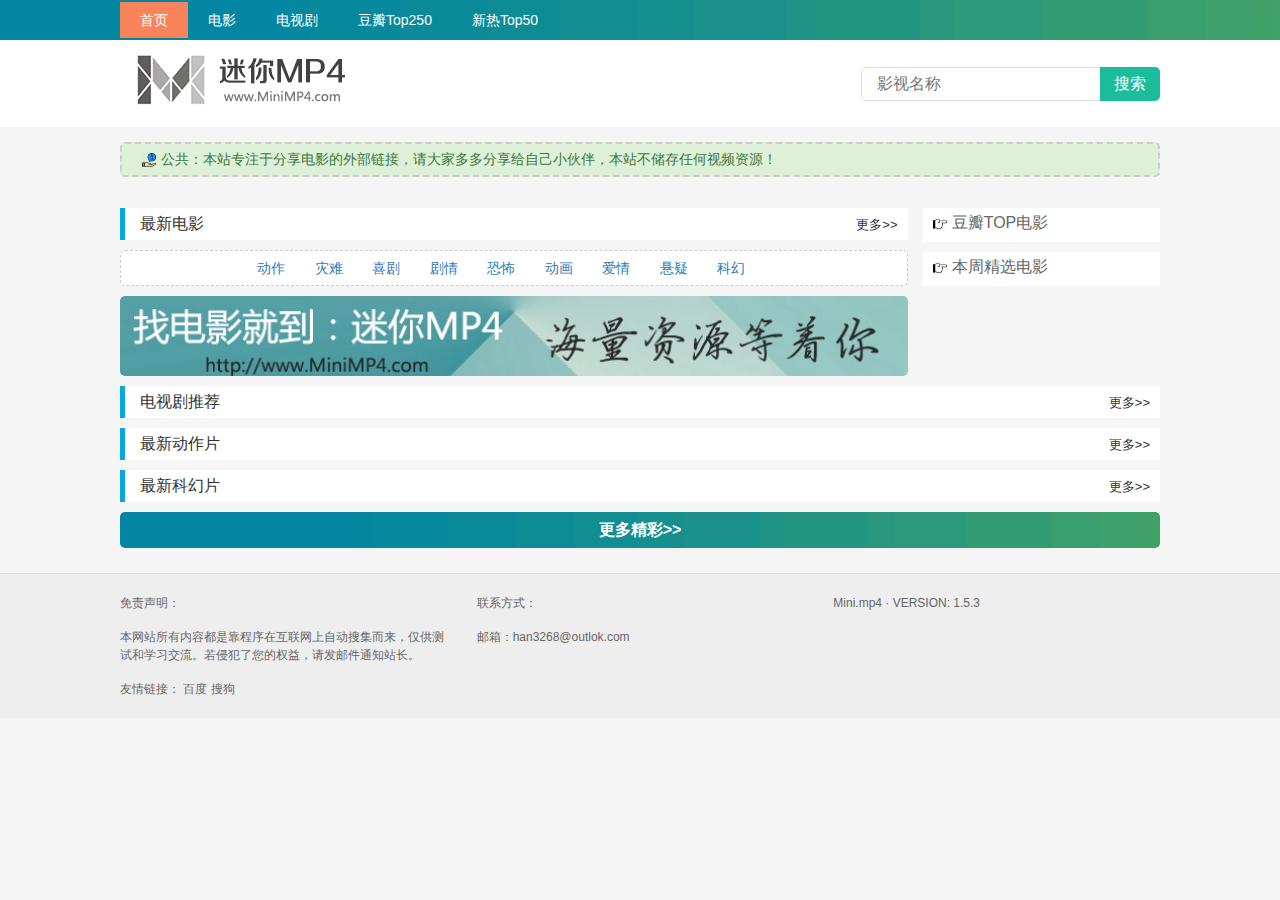
<file: index.html>
<!DOCTYPE html>
<html lang="en">
<head>
  <meta charset="UTF-8">
  <meta name="viewport" content="width=device-width, initial-scale=1.0">
  <meta http-equiv="X-UA-Compatible" content="ie=edge">
  <title>MiniMP4,迷你MP4-在线视频网站-海量高清视频在线观看</title>
  <link rel="icon" href="./favicon.ico">
  <link rel="stylesheet" href="./css/bootstrap.css">
  <script src="./js/jquery-3.2.1.js"></script>
  <script src="./js/bootstrap.js"></script>
  <link rel="stylesheet" href="./css/basics.css">
  <link rel="stylesheet" href="./css/index.css">
</head>
<body>
  <header id="header">

  </header>
  <section class="section">

    <div class="alert-success"><img  class="icoimg"  src="./img/index/7561876.png" alt="信息">公共：本站专注于分享电影的外部链接，请大家多多分享给自己小伙伴，本站不储存任何视频资源！</div>
    <div class="row mynav-tab">
      <!-- <div class="col-8 pr-0">
        <a href="#"><img src="./img/index/g0v6bcrgqxmn.jpg" title="测试" alt="推荐电影"></a>
      </div>
      <div class="col-4 p-0 ">
        <div class="col-12 "><a href="#"><img src="./img/index/g0v6bcrgqxmn.jpg" title="测试" alt="推荐电影"></a></div>
        <div class="mynav-tabs row">
          <div class="col-6"><a href="#"><img src="./img/index/bm7dmab67kpg.jpg" title="测试" alt="推荐电影"></a></div>
          <div class="col-6"><a href="#"><img src="./img/index/iawu4i7dvyw9.jpg" title="测试" alt="推荐电影"></a></div>
          <div class="col-6"><a href="#"><img src="./img/index/jio7bwks9wkl.jpg" title="测试" alt="推荐电影"></a></div>
          <div class="col-6"><a href="#"><img src="./img/index/p5s7gmgs88cm.jpg" title="测试" alt="推荐电影"></a></div>
        </div>
      </div> -->
    </div>

    <div class="indexF1 row mt-3">
      <div class="col-9 pr-0">
        <nav class="navbar bg-white index-title mt-0">
          <div>最新电影</div>
          <div><a href="#">更多>></a></div>
        </nav>
        <div class="movie-box d-flex">

          <!-- <div class="movie-item ">
            <div class="movie-item-box"  title="最后一个男孩" >
              <div class="movie-img">
                <a href="#"><div class="movie-show"><img src="./img/movie/0a_player.png"></div></a>
                <img src="./img/movie/4ciolpste3m4.jpg" alt="">
              </div>
              <div class="meta">
                <a href="#">最后一个男孩<span>--8.8分</span></a>
                <div>类型：剧情</div>
              </div>
            </div>
          </div> -->
          

        </div>

        <div class="index-type-btn" style="clear:both;">
          <a href="#">动作</a>
          <a href="#">灾难</a>
          <a href="#">喜剧</a>
          <a href="#">剧情</a>
          <a href="#">恐怖</a>
          <a href="#">动画</a>
          <a href="#">爱情</a>
          <a href="#">悬疑</a>
          <a href="#">科幻</a>
        </div>
        <a class="notice" href="#"></a>
      </div>

      <div class="col-3">
        <div class="right-box">
          <div class="subtitle"><img  class="icoimg"  src="./img/index/1828.png" alt="信息">豆瓣TOP电影</div>
          <div class="list" data-rightBox="doubanTop" >
            <!-- <a href="#"><span>1</span>无名之辈</a> -->
            
          </div>
        </div>

        <div class="right-box">
          <div class="subtitle"><img  class="icoimg"  src="./img/index/1828.png" alt="信息">本周精选电影</div>
          <div class="list" data-rightBox="choiceness" >
            <!-- <a href="#"><span>1</span>无名之辈</a> -->
          </div>
        </div>
      </div>
    </div>
    <div class="indexF2">
      <nav class="navbar bg-white index-title">
        <div>电视剧推荐</div>
        <div><a href="#">更多>></a></div>
      </nav>
      <div class="movie-box d-flex">

        <!-- <div class="movie-item ">
          <div class="movie-item-box">
            <div class="movie-img">
              <a href="#"><div class="movie-show"><img src="./img/movie/0a_player.png"></div></a>
              <img src="./img/movie/n0t6pmjp9js3.jpg" alt="">
            </div>
            <div class="meta">
              <a href="#">最后一个男孩<span>--8.8分</span></a>
              <div>类型：剧情</div>
            </div>
          </div>
        </div> -->
        

      </div>
    </div>

    <div class="indexF3">
      <nav class="navbar bg-white index-title">
        <div>最新动作片</div>
        <div><a href="#">更多>></a></div>
      </nav>
      <div class="movie-box d-flex">

        <!-- <div class="movie-item ">
          <div class="movie-item-box">
            <div class="movie-img">
              <a href="#"><div class="movie-show"><img src="./img/movie/0a_player.png"></div></a>
              <img src="./img/movie/n0t6pmjp9js3.jpg" alt="">
            </div>
            <div class="meta">
              <a href="#">最后一个男孩<span>--8.8分</span></a>
              <div>类型：剧情</div>
            </div>
          </div>
        </div> -->


      </div>
    </div>
    <div class="indexF4">
      <nav class="navbar bg-white index-title">
        <div>最新科幻片</div>
        <div><a href="#">更多>></a></div>
      </nav>
      <div class="movie-box d-flex">

        <!-- <div class="movie-item ">
          <div class="movie-item-box">
            <div class="movie-img">
              <a href="#"><div class="movie-show"><img src="./img/movie/0a_player.png"></div></a>
              <img src="./img/movie/n0t6pmjp9js3.jpg" alt="">
            </div>
            <div class="meta">
              <a href="#">最后一个男孩<span>--8.8分</span></a>
              <div>类型：剧情</div>
            </div>
          </div>
        </div> -->

      </div>
    </div>
    <div>
      <a class="miniMore btn btn-success btn-block" href="movie.html">更多精彩>></a>
    </div>
  </section>

  <footer class="footer">

  </footer>

  <script src="./js/header.js"></script>
  <script src="./js/index.js"></script>
  <script src="./js/footer.js"></script>
</body>
</html>
</file>
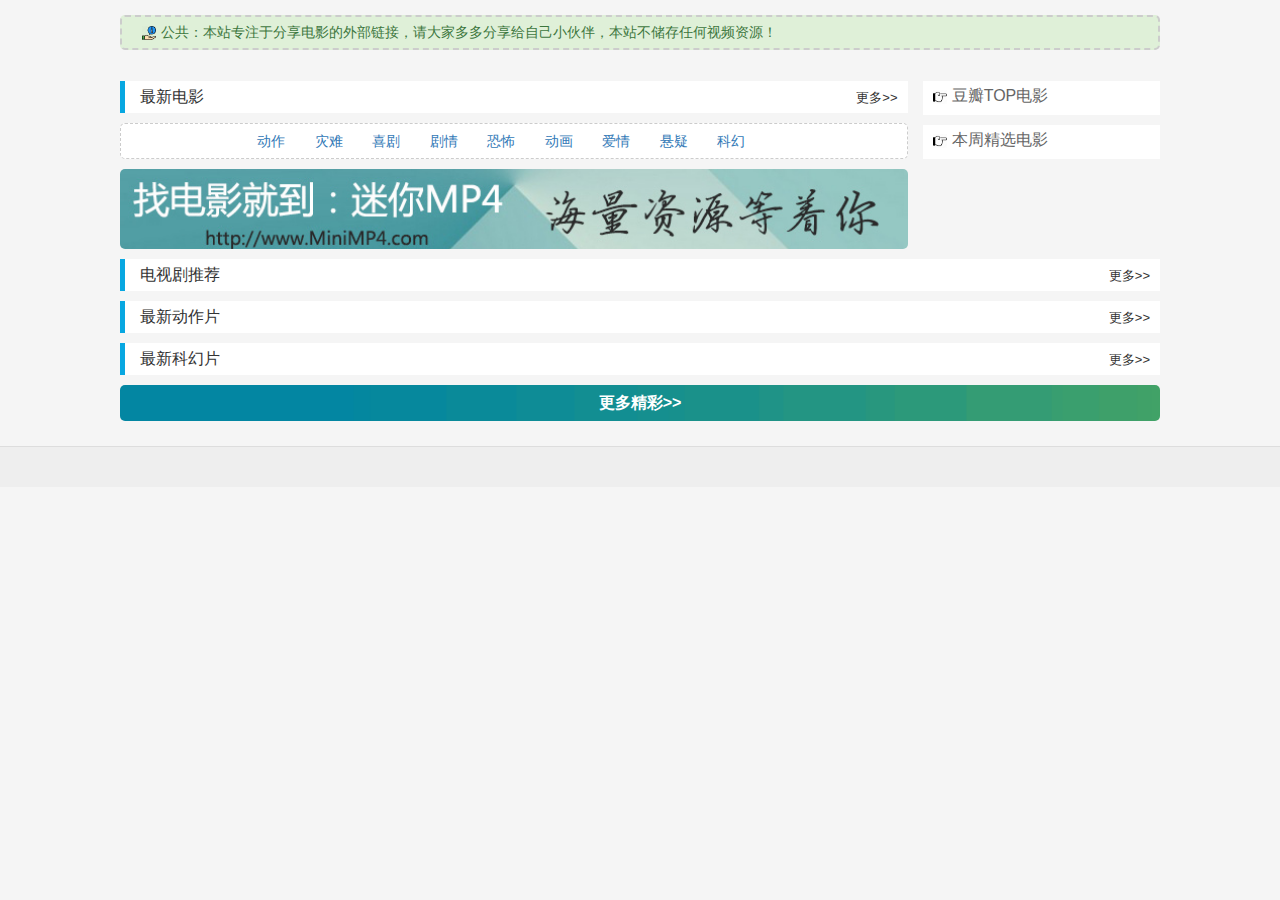
<file: details.html>
<!DOCTYPE html>
<html lang="en">
<head>
  <meta charset="UTF-8">
  <meta name="viewport" content="width=device-width, initial-scale=1.0">
  <meta http-equiv="X-UA-Compatible" content="ie=edge">
  <title>影片详情</title>
  <link rel="icon" href="./favicon.ico">
  <link rel="stylesheet" href="./css/bootstrap.css">
  <script src="./js/jquery-3.2.1.js"></script>
  <script src="./js/bootstrap.js"></script>
  <link rel="stylesheet" href="./css/basics.css">
  <link rel="stylesheet" href="./css/details.css">
  <script src="./dplayer/hls.min.js"></script>
  <script src="./dplayer/DPlayer.min.js"></script>
  <link href="./dplayer/DPlayer.min.css" rel="stylesheet">
</head>
<body>
  <header id="header">
    
  </header>
<section class="section">
  <div class="row mt-3">
    <div class="col-9 pr-0">
      <div class="mainBody">
        <div class="navigation">
          <ul class="breadcrumb bg-transparent">
            <li class="breadcrumb-item"><a href="index.html">首页</a></li>
          </ul>
        </div>
        <div class="videoInfo "><!-- 影片详情 -->

        </div>

        <div data-OnLine="play" >
          <div class="play">
            <!-- <video id="videoPlay" controls preload="auto" src="http://hd.yinyuetai.com/uploads/videos/common/80B30160F7875B25C72CC36EC68AF6DE.mp4"></video> -->
            <div class="d-none" id="videoPlay"></div>
          </div>
          <div class="episode-box">
            <h2 class="details-title">剧集<span></span></h2>
            <div>
              <a href="#">第一集</a>
            </div>
          </div>
        </div>

        <div class="abstract">
          <h2 class="details-title">电影介绍</h2>
          <p>
          </p>
        </div>
        <div class="guessing">
          <h2 class="details-title">猜你喜欢</h2>
          <div class="guessing-main">
            <div class="movie-box d-flex">
              <!-- x5 -->
              <!-- <div class="movie-item ">
                <div class="movie-item-box"  title="最后一个男孩" >
                  <div class="movie-img">
                    <a href="#"><div class="movie-show"><img src="./img/movie/0a_player.png"></div></a>
                    <img src="./img/movie/4ciolpste3m4.jpg" alt="">
                  </div>
                  <div class="meta">
                    <a href="#">最后一个男孩<span>--8.8分</span></a>
                    <div>类型：剧情</div>
                  </div>
                </div>
              </div> -->

            </div>
          </div>
        </div>

        <div class="comment">
          <h2 class="details-title">影片评论</h2>
          <div class="comment-info">
            <div class="no-comment">
              暂无评论
            </div>

            <!-- <div class="comment-box row">
              <div class="col-1 pr-0">
                <img src="./img/user/c7.jpg" alt="">
              </div>
              <div class="col-11 pl-0">
                <div class="comment-info">
                  <div class="d-flex justify-content-between mb-2">
                    <div class="uname">han3268<span class="comment-time">2019-1-22 19:33:01</span></div>
                    <div class="comment-tower">#01</div>
                  </div>
                  <p>让他等着张子悦醒来后两人好谈判。可桂洪仁拉着李小敏不让走可桂洪仁拉着李小敏的手不让走可桂洪仁拉着李小敏的手不让走</p>
                </div>
                <div class="d-flex justify-content-end">
                  <div class="comment-evaluate"><a class="comment-praise" href="JavaScript:;"">赞（6）</a> | <a class="comment-trample" href="JavaScript:;"">踩（6）</a></div>
                </div>
              </div>
            </div> -->





          </div>
        </div>

        <div class="reply-box">
          <h6>评论此影片</h6>
          <textarea name="" id="" cols="30" rows="10"></textarea>
          <button class="btn btn-info btn-block">提交</button>
        </div>
      </div>
    </div>
    <div class="col-3">
      <div class="right-box">
        <div class="subtitle"><img  class="icoimg"  src="./img/index/1828.png" alt="信息">电影热度</div>
        <div class="movieHot">
          <a href="JavaScript:;">0人想看</a> / <a href="JavaScript:;">0人看过</a> / <a href="JavaScript:;">0人喜欢</a>
        </div>
      </div>

      <div class="right-box">
        <div class="subtitle"><img  class="icoimg"  src="./img/index/1828.png" alt="信息">本周精选电影</div>
        <div class="list" data-rightBox="choiceness" >
          <!-- <a href="#"><span>1</span>无名之辈</a> -->
        </div>
      </div>

      <div class="right-box">
        <div class="subtitle"><img  class="icoimg"  src="./img/index/1828.png" alt="信息">豆瓣TOP电影</div>
        <div class="list" data-rightBox="doubanTop" >
          <!-- <a href="#"><span>1</span>无名之辈</a> -->
          
        </div>
      </div>

    </div>
  </div>
</section>

<footer class="footer">
  
</footer>
<script src="./js/basics.js"></script>
<script src="./js/header.js"></script>
<script src="./js/footer.js"></script>
<script src="./js/details.js"></script>
</body>
</html>
</file>
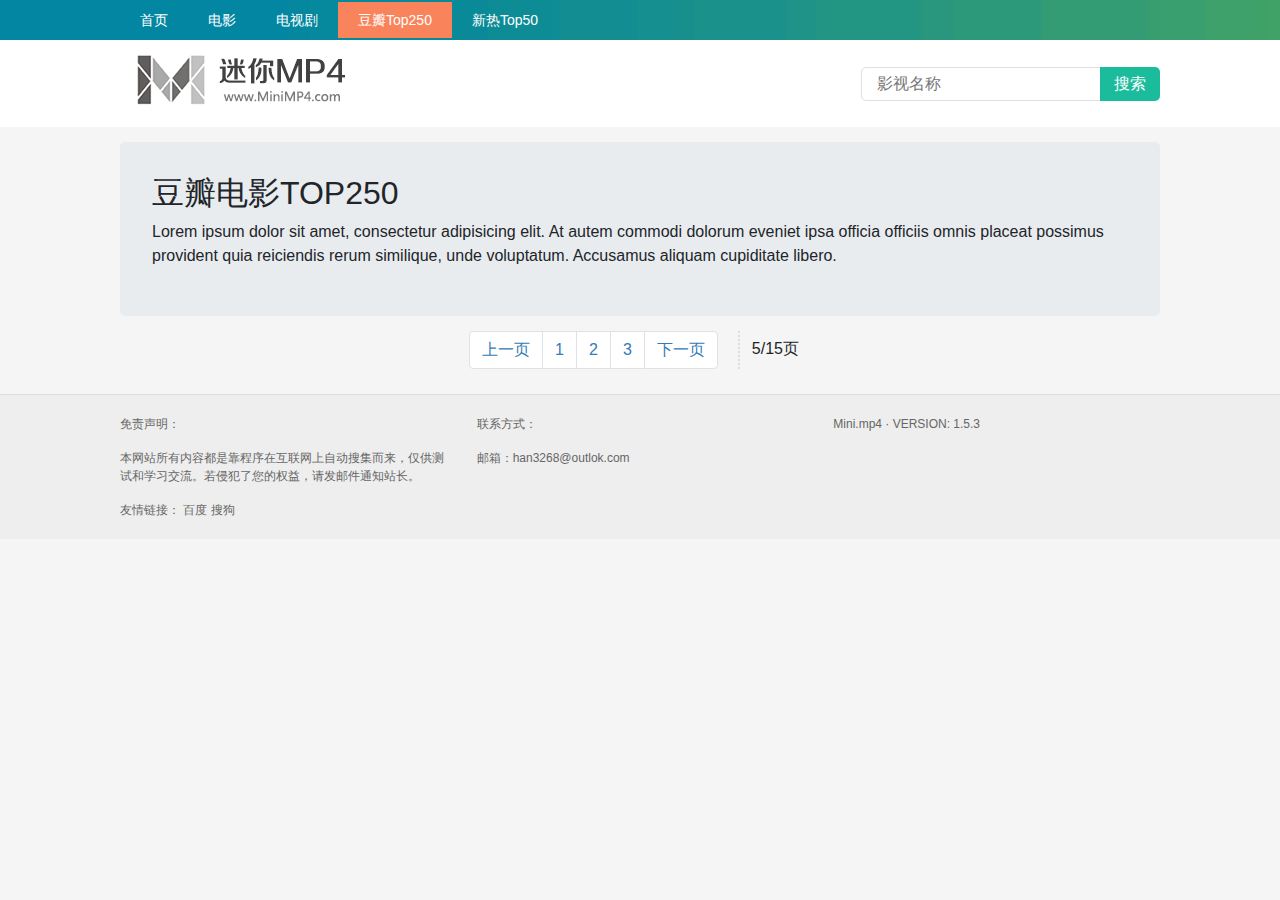
<file: douban_top.html>
<!DOCTYPE html>
<html lang="en">
<head>
  <meta charset="UTF-8">
  <meta name="viewport" content="width=device-width, initial-scale=1.0">
  <meta http-equiv="X-UA-Compatible" content="ie=edge">
  <title>豆瓣电影TOP250</title>
  <link rel="icon" href="./favicon.ico">
  <link rel="stylesheet" href="./css/bootstrap.css">
  <script src="./js/jquery-3.2.1.js"></script>
  <script src="./js/bootstrap.js"></script>
  <link rel="stylesheet" href="./css/basics.css">
  <link rel="stylesheet" href="./css/movieTop.css">
</head>
<body>
  <header id="header">
    <div class="mynav">
      <div class="navbar section">
        <ul class="d-flex nav nav-my">
          <li><a href="#">首页</a></li>
          <li><a href="#">电影</a></li>
          <li><a href="#">电视剧</a></li>
          <li><a href="#">豆瓣Top250</a></li>
          <li><a href="#">新热Top50</a></li>
        </ul>
        <ul class="member d-flex nav nav-my">
          <li class="login"><a href="#">登录</a></li>
          <li class="login"><a href="#">注册</a></li>
          <li class="uname"><a href="#">han3268</a></li>
        </ul>
      </div>
    </div>
    <div class="bg-white">
      <div class="navbar section">
        <div><a class="logo" href="#"></a> </div>
        <div>
          <form>
            <input class="search-box" type="text" placeholder="影视名称"><button  class="search-but">搜索</button>
          </form>
        </div>
      </div>
    </div>
  </header>
  <section class="section">
    <div class="jumbotron">
      <h2>豆瓣电影TOP250</h2>
      <p>Lorem ipsum dolor sit amet, consectetur adipisicing elit. At autem commodi dolorum eveniet ipsa officia officiis omnis placeat possimus provident quia reiciendis rerum similique, unde voluptatum. Accusamus aliquam cupiditate libero.</p>
    </div>
    <div data-douban="data" >
      <!-- <div class="d-flex doubanList">
        <div class="col-1 top">
          <span>1</span>
        </div>
        <div class="col-9 intro">
          <div class="d-flex">
            <div class="col-2"><img  src="./img/movie/ir6fovuyodyc.jpg" ></div>
            <a href="#"><div>肖申克的救赎 <span> The Shawshank Redemption</span></div>
              <p>20世纪40年代末，小有成就的青年银行家安迪（蒂姆·罗宾斯 Tim Robbins 饰）因涉嫌杀害妻子及她的情人而锒铛入狱。在这座名为肖申克的监狱内，希望似乎虚无缥缈，终身监禁的惩罚无疑注定了安迪接下来灰暗绝望的人生。未过多久，安迪尝试接近囚犯中颇有声望的瑞德（摩根·弗里曼 Morgan Freeman 饰），请求对方帮自己搞来小锤子。以此为契机，二人逐渐熟稔，安迪也仿佛在鱼龙混杂、罪恶横生、黑白混淆的牢狱中找到属于自己的求生之道。他利用自身的专业知识，帮助监狱管理层逃税、洗黑钱，同时凭借与瑞德的交往在犯人中间也渐渐受到礼遇。表面看来，他已如瑞德那样对那堵高墙从憎恨转变为处之泰然，但是对自由的渴望仍促使他朝着心中的希望和目标前进。而关于其罪行的真相，似乎更使这一切朝前推进了一步……
                本片根据著名作家斯蒂芬·金（Stephen Edwin King）的原著改编。</p></a>
          </div>
        </div>
        <div class="col-2 graded">
          <span>9.5</span>
        </div>
      </div> -->
    </div>


    
    <div class="paging">
      <ul class="pagination d-flex ">
        <li class="page-item disabled"><a class="page-link" href="?page=10">上一页</a></li>
        <li class="page-item"><a class="page-link" href="?page=1">1</a></li>
        <li class="page-item"><a class="page-link" href="?page=2">2</a></li>
        <li class="page-item"><a class="page-link" href="?page=3">3</a></li>
        <li class="page-item"><a class="page-link" href="?page=6">下一页</a></li>
      </ul>
      <div>5/15页</div>
    </div>

  </section>
  <footer class="footer">
  </footer>
  <script src="./js/basics.js"></script>
  <script src="./js/header.js"></script>
  <script src="./js/footer.js"></script>
  <script src="./js/douban_top.js"></script>
</body>
</html>
</file>
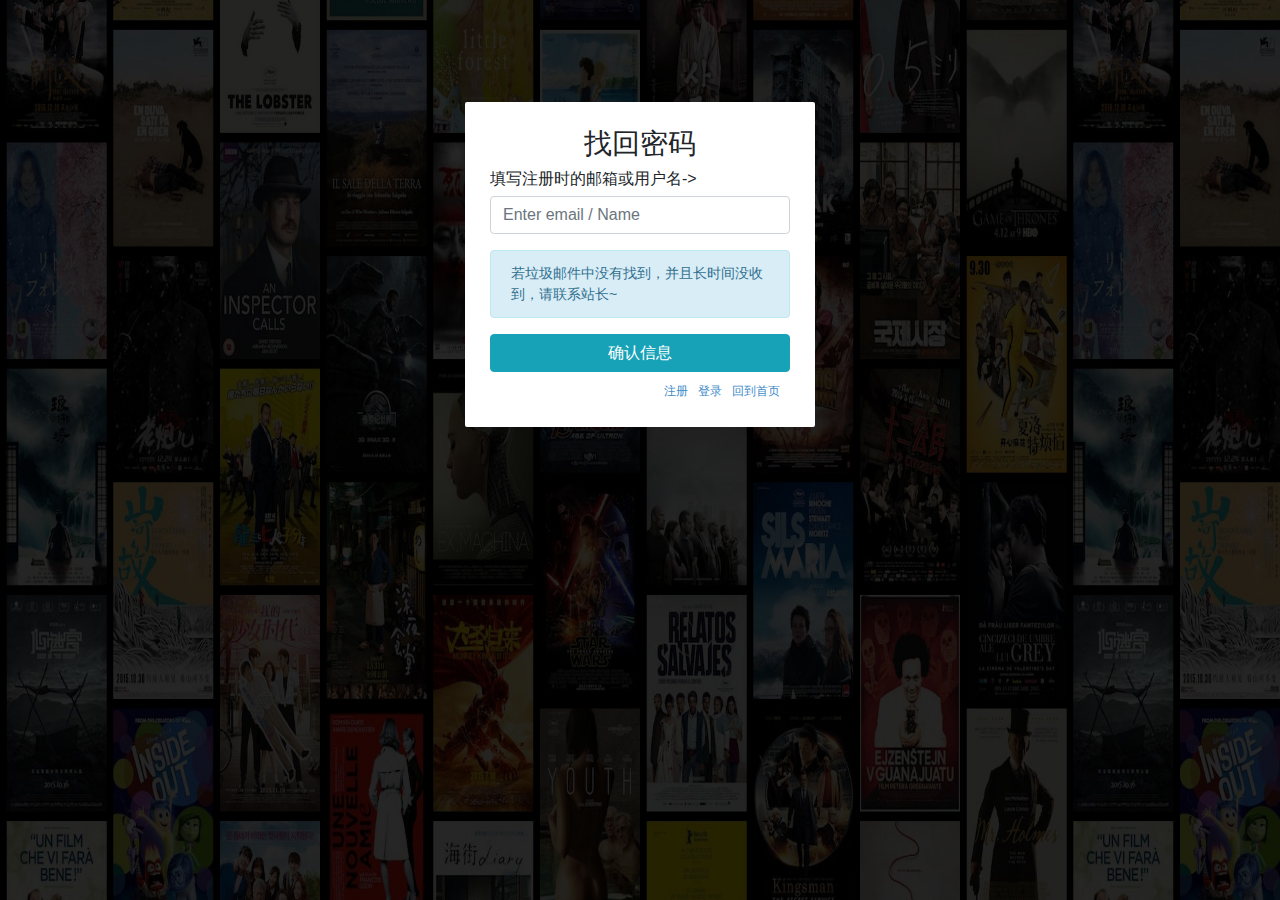
<file: forgot.html>
<!DOCTYPE html>
<html lang="en">
<head>
  <meta charset="UTF-8">
  <meta name="viewport" content="width=device-width, initial-scale=1.0">
  <meta http-equiv="X-UA-Compatible" content="ie=edge">
  <title>找回密码</title>
  <link rel="icon" href="./favicon.ico">
  <link rel="stylesheet" href="./css/bootstrap.css">
  <script src="./js/jquery-3.2.1.js"></script>
  <script src="./js/bootstrap.js"></script>
  <link rel="stylesheet" href="./css/basics.css">
  <link rel="stylesheet" href="./css/forgot.css">
</head>
<body>
<div class="main-box">
  <h3 class="form-header">找回密码</h3>
  <div class="form-group">
    <h6 for="email">填写注册时的邮箱或用户名-></h6>
    <input type="email" class="form-control" id="email" name="email" placeholder="Enter email / Name">
  </div>
  <div class="alert alert-info">
    若垃圾邮件中没有找到，并且长时间没收到，请联系站长~
  </div>
  <button onclick="" class="btn btn-info btn-block">确认信息</button>
  <div class="text-right">
    <a class="extra" href="./register.html">注册</a><a class="extra" href="./login.html">登录</a><a class="extra" href="./index.html">回到首页</a>
  </div>

</div>
<script src="./js/forgot.js"></script>
</body>
</html>
</file>
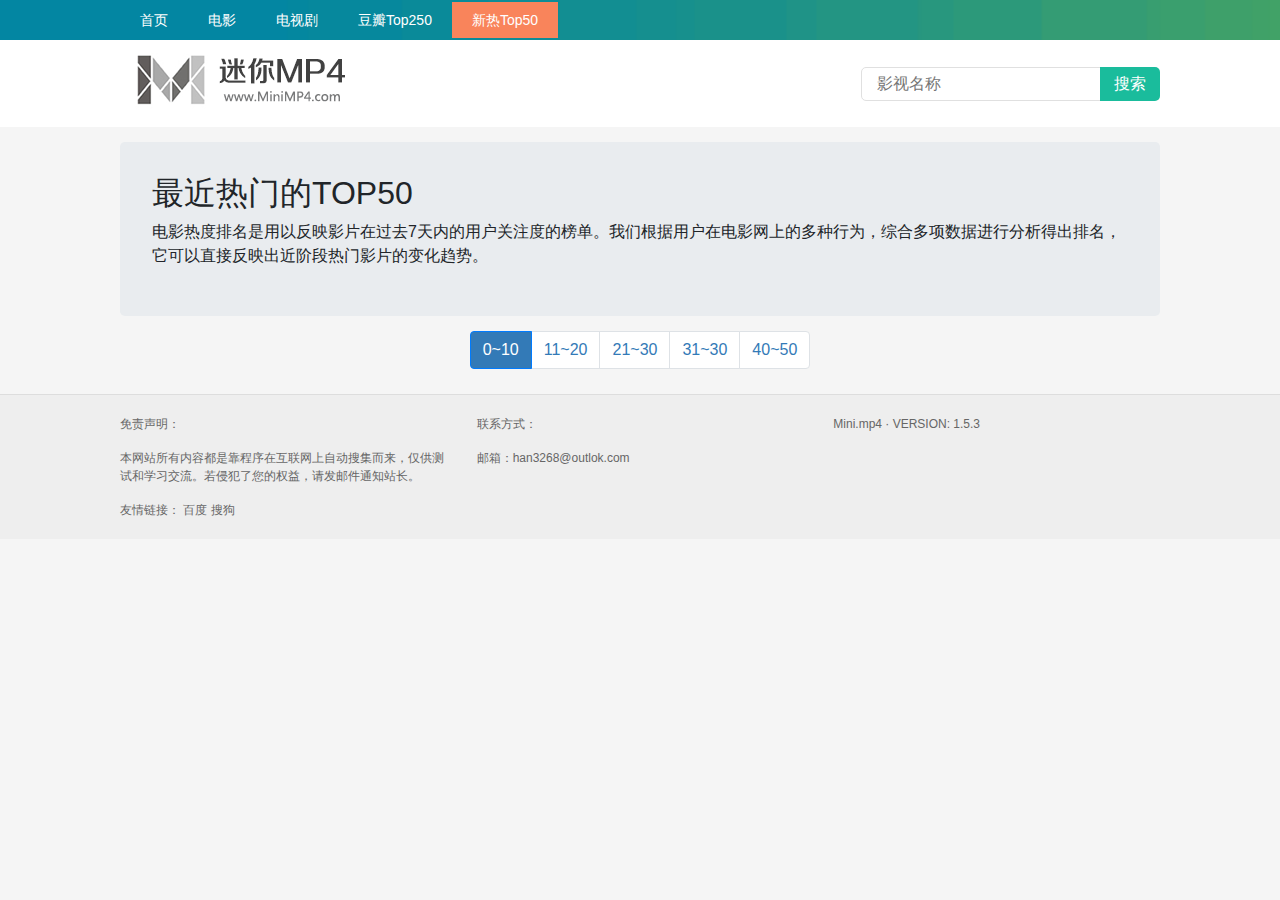
<file: hotest_top.html>
<!DOCTYPE html>
<html lang="en">
<head>
  <meta charset="UTF-8">
  <meta name="viewport" content="width=device-width, initial-scale=1.0">
  <meta http-equiv="X-UA-Compatible" content="ie=edge">
  <title>最近热门的TOP50</title>
  <link rel="icon" href="./favicon.ico">
  <link rel="stylesheet" href="./css/bootstrap.css">
  <script src="./js/jquery-3.2.1.js"></script>
  <script src="./js/bootstrap.js"></script>
  <link rel="stylesheet" href="./css/basics.css">
  <link rel="stylesheet" href="css/movieTop.css">
</head>
<body>
  <header id="header">

  </header>
  <section class="section">
    <div class="jumbotron">
      <h2>最近热门的TOP50</h2>
      <p>电影热度排名是用以反映影片在过去7天内的用户关注度的榜单。我们根据用户在电影网上的多种行为，综合多项数据进行分析得出排名，它可以直接反映出近阶段热门影片的变化趋势。</p>
    </div>
    
    <!-- <div class="d-flex doubanList">
      <div class="col-1 top">
        <span>1</span>
      </div>
      <div class="col-9 intro">
        <div class="d-flex">
          <div class="col-2"><img src="./img/movie/ir6fovuyodyc.jpg" ></div>
          <div class="col-10">
            <a href="#">肖申克的救赎 <span> The Shawshank Redemption</span></a>
            <ul>
              <li>导演：<a target="_blank" href="/search?q=周星驰">周星驰</a></li>
              <li>主演：<a target="_blank" href="/search?q=鄂靖文">鄂靖文</a><a target="_blank" href="/search?q=王宝强">王宝强</a></li>
              <li>上映日期：2019年2月5日中国</li>
              <li><span>今日排名无变化</span><span>昨日排名：1</span><span>历史最高排名：1</span></li>
            </ul>
          </div>
        </div>
      </div>
      <div class="col-2 graded">
        <span>9.5</span>
      </div>
    </div> -->


    
    <div class="paging">
      <ul class="pagination d-flex ">
        <li class="page-item"><a class="page-link" href="./hotest_top.html?page=0">0~10</a></li>
        <li class="page-item"><a class="page-link" href="./hotest_top.html?page=1">11~20</a></li>
        <li class="page-item"><a class="page-link" href="./hotest_top.html?page=2">21~30</a></li>
        <li class="page-item"><a class="page-link" href="./hotest_top.html?page=3">31~30</a></li>
        <li class="page-item"><a class="page-link" href="./hotest_top.html?page=4">40~50</a></li>
      </ul>
    </div>
  </section>

  <footer class="footer">

  </footer>
  <script src="./js/header.js"></script>
  <script src="./js/footer.js"></script>
  <script src="./js/hotest_top.js"></script>
  
</body>
</html>
</file>
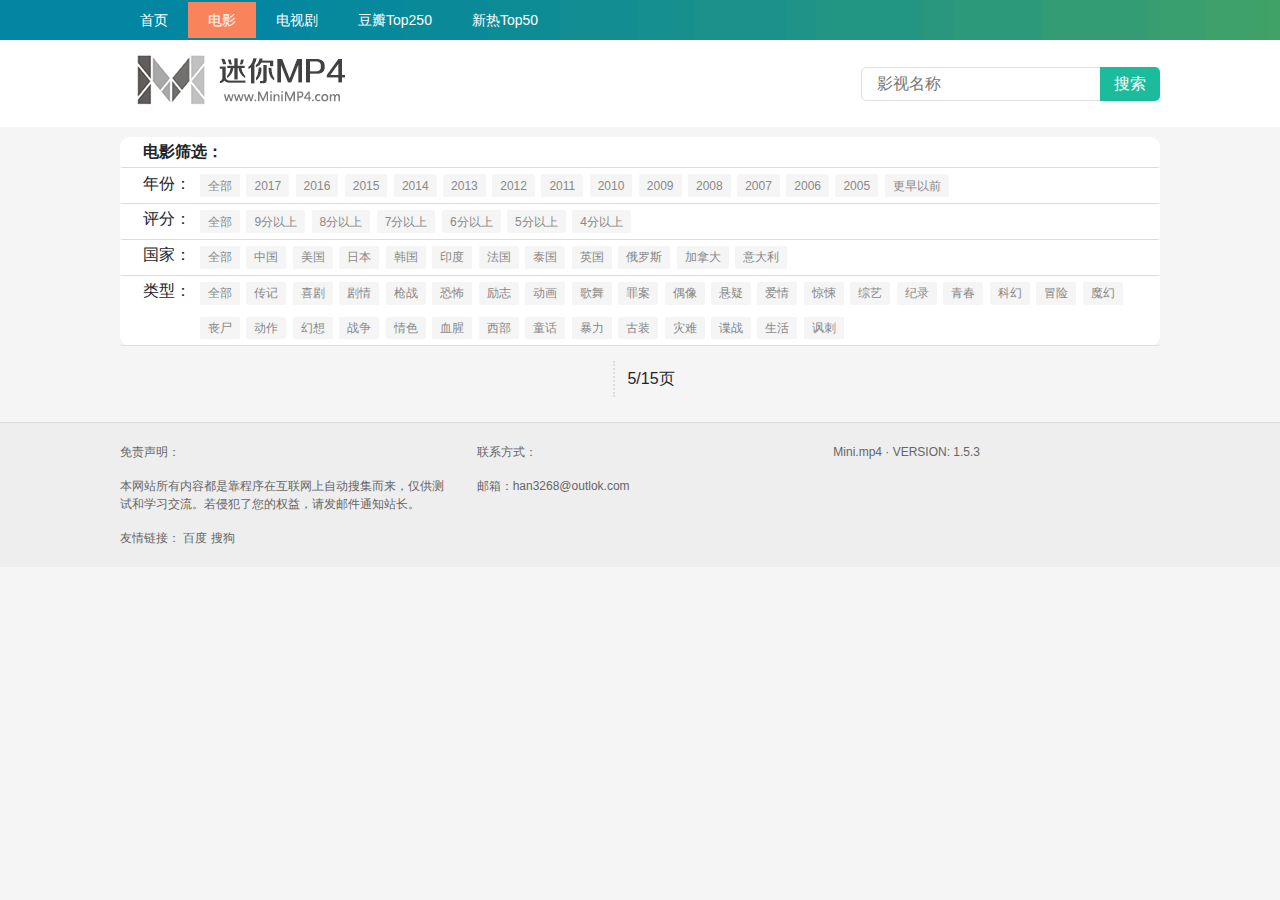
<file: movie.html>
<!DOCTYPE html>
<html lang="en">
<head>
  <meta charset="UTF-8">
  <meta name="viewport" content="width=device-width, initial-scale=1.0">
  <meta http-equiv="X-UA-Compatible" content="ie=edge">
  <title>在线电影-miniMP4video</title>
  <link rel="icon" href="./favicon.ico">
  <link rel="stylesheet" href="./css/bootstrap.css">
  <script src="./js/jquery-3.2.1.js"></script>
  <script src="./js/jq-paginator.min.js"></script>
  <script src="./js/bootstrap.js"></script>
  <link rel="stylesheet" href="./css/basics.css">
  <link rel="stylesheet" href="./css/movie.css">
</head>
<body>
  <header id="header">

  </header>
  <section class="section">
    <div class="screen">
      <div class="tags d-flex">
        <div class="title font-weight-bold">电影筛选：</div>
      </div>
      <div class="tags d-flex">
        <div class="title">年份：</div>
        <div class="tag" data-classify="year">
          <a href="/movie.html?year=全部" class="tag active" >全部</a>
          <a href="/movie.html?year=2017" >2017</a>
          <a href="/movie.html?year=2016" >2016</a>
          <a href="/movie.html?year=2015" >2015</a>
          <a href="/movie.html?year=2014" >2014</a>
          <a href="/movie.html?year=2013" >2013</a>
          <a href="/movie.html?year=2012" >2012</a>
          <a href="/movie.html?year=2011" >2011</a>
          <a href="/movie.html?year=2010" >2010</a>
          <a href="/movie.html?year=2009" >2009</a>
          <a href="/movie.html?year=2008" >2008</a>
          <a href="/movie.html?year=2007" >2007</a>
          <a href="/movie.html?year=2006" >2006</a>
          <a href="/movie.html?year=2005" >2005</a>
          <a href="/movie.html?year=ten_years_ago"  data-value="earlier">更早以前</a>
        </div>
      </div>
      <div class="tags d-flex">
        <div class="title">评分：</div>
        <div class="tag" data-classify="rating">
          <a href="/movie.html?rating=全部" class="active" >全部</a>
          <a href="/movie.html?rating=9">9分以上</a>
          <a href="/movie.html?rating=8">8分以上</a>
          <a href="/movie.html?rating=7">7分以上</a>
          <a href="/movie.html?rating=6">6分以上</a>
          <a href="/movie.html?rating=5">5分以上</a>
          <a href="/movie.html?rating=4">4分以上</a>
        </div>
      </div>
      <div class="tags d-flex">
        <div class="title">国家：</div>
        <div class="tag" data-classify="country">
          <a href="/movie.html?country=全部" class="active" >全部</a>
          <a href="/movie.html?country=中国" >中国</a>
          <a href="/movie.html?country=美国" >美国</a>
          <a href="/movie.html?country=日本" >日本</a>
          <a href="/movie.html?country=韩国" >韩国</a>
          <a href="/movie.html?country=印度" >印度</a>
          <a href="/movie.html?country=法国" >法国</a>
          <a href="/movie.html?country=泰国" >泰国</a>
          <a href="/movie.html?country=英国" >英国</a>
          <a href="/movie.html?country=俄罗斯" >俄罗斯</a>
          <a href="/movie.html?country=加拿大" >加拿大</a>
          <a href="/movie.html?country=意大利" >意大利</a>
        </div>
      </div>
      <div class="tags d-flex">
        <div class="title">类型：</div>
        <div class="tag" data-classify="tag">
          <a href="/movie.html?tag=全部" class=" active" >全部</a>
          <a href="/movie.html?tag=传记">传记</a>
          <a href="/movie.html?tag=喜剧">喜剧</a>
          <a href="/movie.html?tag=剧情">剧情</a>
          <a href="/movie.html?tag=枪战">枪战</a>
          <a href="/movie.html?tag=恐怖">恐怖</a>
          <a href="/movie.html?tag=励志">励志</a>
          <a href="/movie.html?tag=动画">动画</a>
          <a href="/movie.html?tag=歌舞">歌舞</a>
          <a href="/movie.html?tag=罪案">罪案</a>
          <a href="/movie.html?tag=偶像">偶像</a>
          <a href="/movie.html?tag=悬疑">悬疑</a>
          <a href="/movie.html?tag=爱情">爱情</a>
          <a href="/movie.html?tag=惊悚">惊悚</a>
          <a href="/movie.html?tag=综艺">综艺</a>
          <a href="/movie.html?tag=纪录">纪录</a>
          <a href="/movie.html?tag=青春">青春</a>
          <a href="/movie.html?tag=科幻">科幻</a>
          <a href="/movie.html?tag=冒险">冒险</a>
          <a href="/movie.html?tag=魔幻">魔幻</a>
          <a href="/movie.html?tag=丧尸">丧尸</a>
          <a href="/movie.html?tag=动作">动作</a>
          <a href="/movie.html?tag=幻想">幻想</a>
          <a href="/movie.html?tag=战争">战争</a>
          <a href="/movie.html?tag=情色">情色</a>
          <a href="/movie.html?tag=血腥">血腥</a>
          <a href="/movie.html?tag=西部">西部</a>
          <a href="/movie.html?tag=童话">童话</a>
          <a href="/movie.html?tag=暴力">暴力</a>
          <a href="/movie.html?tag=古装">古装</a>
          <a href="/movie.html?tag=灾难">灾难</a>
          <a href="/movie.html?tag=谍战">谍战</a>
          <a href="/movie.html?tag=生活">生活</a>
          <a href="/movie.html?tag=讽刺">讽刺</a>
        </div>
      </div>
    </div>
    <div class="jumbotron d-none">
      <h2>抱歉，你筛选的内容没有找到！</h2>
      <b>搜索试试：</b><span>去右上角试试能不能搜索到~</span>
    </div>
    <div class="movie-box">



      <!-- <div class="movie-item ">
        <div class="movie-item-box">
          <div class="movie-img">
            <a href="#"><div class="movie-show"><img src="./img/movie.html0a_player.png"></div></a>
            <img src="./img/movie.htmln0t6pmjp9js3.jpg" alt="">
          </div>
          <div class="meta">
            <a href="#">最后一个男孩</a>
            <div>类型：剧情</div>
          </div>
        </div>
      </div> -->
    </div>

    <div class="paging ">
      <ul class="pagination d-flex "> <!-- 分页-->
        <!-- <li class="page-item"><a class="page-link" href="#">Previous</a></li>
        <li class="page-item"><a class="page-link" href="#">1</a></li>
        <li class="page-item"><a class="page-link" href="#">2</a></li>
        <li class="page-item"><a class="page-link" href="#">3</a></li>
        <li class="page-item"><a class="page-link" href="#">Next</a></li> -->
      </ul>
      <div>5/15页</div>
    </div>

  </section>

  <footer class="footer">

  </footer>
  <script src="./js/header.js"></script>
  <script src="./js/footer.js"></script>
  <script src="./js/movie.js"></script>
</body>
</html>
</file>
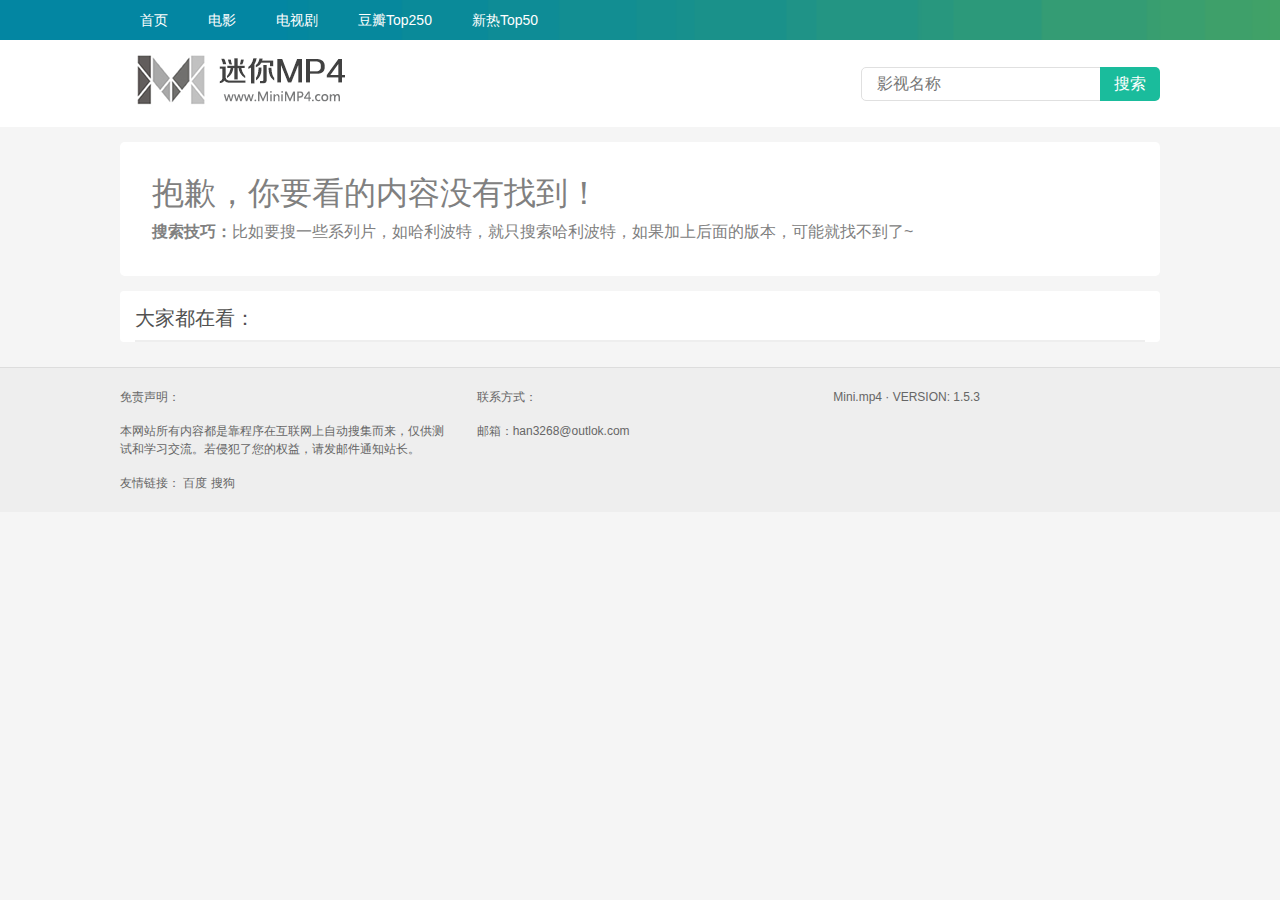
<file: search.html>
<!DOCTYPE html>
<html lang="en">
<head>
  <meta charset="UTF-8">
  <meta name="viewport" content="width=device-width, initial-scale=1.0">
  <meta http-equiv="X-UA-Compatible" content="ie=edge">
  <title>在线搜索</title>
  <link rel="icon" href="./favicon.ico">
  <link rel="stylesheet" href="./css/bootstrap.css">
  <script src="./js/jquery-3.2.1.js"></script>
  <script src="./js/bootstrap.js"></script>
  <link rel="stylesheet" href="./css/basics.css">
  <link rel="stylesheet" href="./css/search.css">
</head>
<body>
  <header id="header">

  </header>
  <section class=" section">
    <!-- <div class="d-flex searchList">
      <div class="col-2 thumbnail">
        <img  src="./img/movie/1fh6jkbsqbzq.jpg" >
      </div>
      <div class="col-8 info">
        <div class="">
          <a class="font-weight-bold" href="#">肖申克的救赎 <span>9.5分</span></a>
          <ul>
            <li>导演：<a target="_blank" href="/search?q=周星驰">周星驰</a></li>
            <li>主演：<a target="_blank" href="/search?q=鄂靖文">鄂靖文</a><a target="_blank" href="/search?q=王宝强">王宝强</a></li>
            <li>上映日期：2019年2月5日</li>
            <li class="intro">简介：
              20世纪40年代末，小有成就的青年银行家安迪（蒂姆·罗宾斯 Tim Robbins 饰）因涉嫌杀害妻子及她的情人而锒铛入狱。在这座名为肖申克的监狱内，希望似乎虚无缥缈，终身监禁的惩罚无疑注定了安迪接下来灰暗绝望的人生。未过多久，安迪尝试接近囚犯中颇有声望的瑞德（摩根·弗里曼 Morgan Freeman 饰），请求对方帮自己搞来小锤子。以此为契机，二人逐渐熟稔，安迪也仿佛在鱼龙混杂、罪恶横生、黑白
            </li>
          </ul>
        </div>
      </div>
      <div class="col-2 graded">
      </div>
    </div> -->


    <div class="jumbotron">
      <h2>抱歉，你要看的内容没有找到！</h2>
      <b>搜索技巧：</b><span>比如要搜一些系列片，如哈利波特，就只搜索哈利波特，如果加上后面的版本，可能就找不到了~</span>
    </div>

    <div class="latelySearch">
      <h5>大家都在看：</h5>
      <div class="movie-box">
        <!-- <div class="movie-item ">
          <div class="movie-item-box">
            <div class="movie-img">
              <a href="#"><div class="movie-show"><img src="./img/movie/0a_player.png"></div></a>
              <img src="./img/movie/4ciolpste3m4.jpg" alt="">
            </div>
            <div class="meta">
              <a href="#">最后一个男孩</a>
              <div>类型：剧情</div>
            </div>
          </div>
        </div> -->


      </div>
    </div>
  </section>

  <footer class="footer">

  </footer>
  <script src="./js/basics.js"></script>
  <script src="./js/header.js"></script>
  <script src="./js/footer.js"></script>
  <script src="./js/search.js"></script>
</body>
</html>
</file>
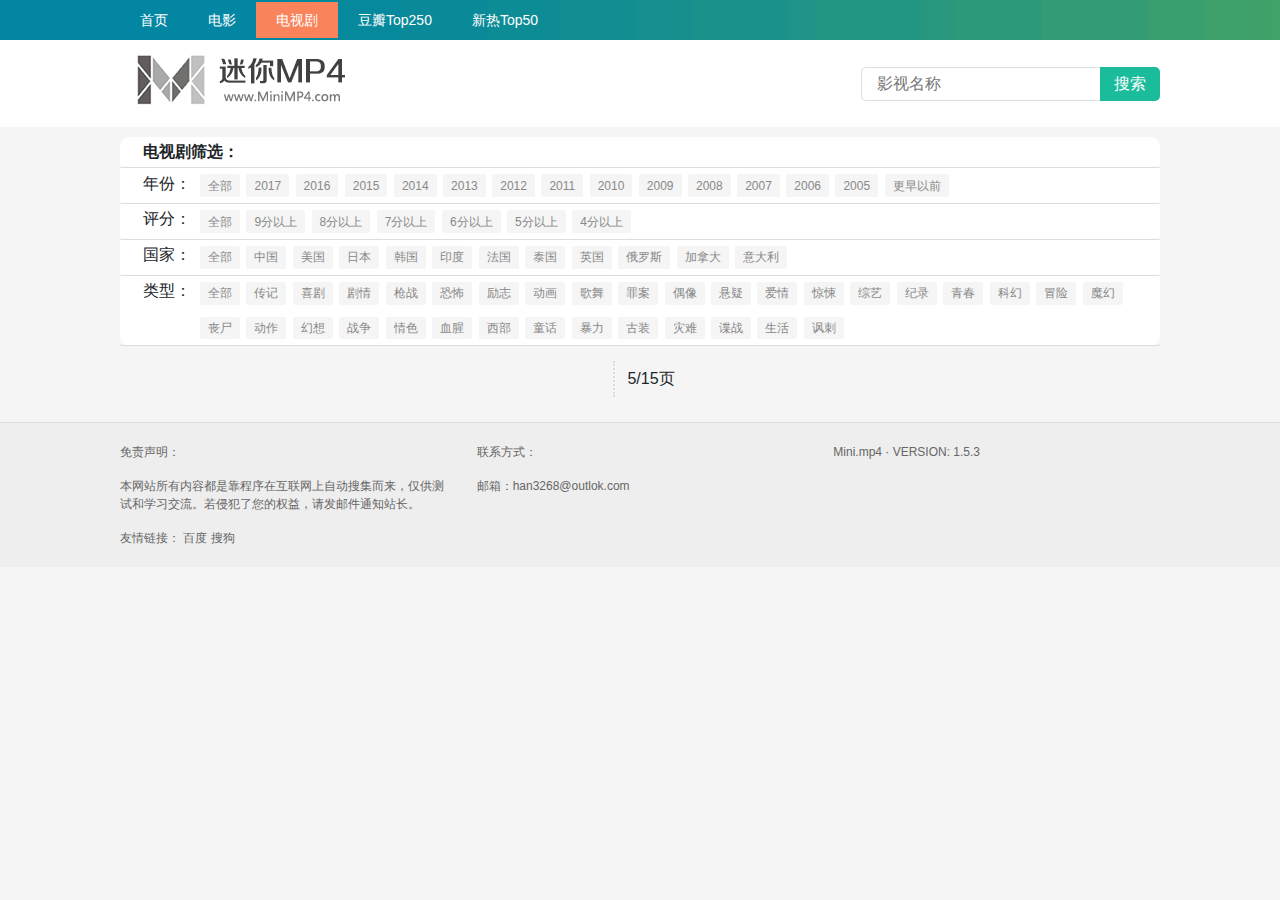
<file: tv.html>
<!DOCTYPE html>
<html lang="en">
<head>
  <meta charset="UTF-8">
  <meta name="viewport" content="width=device-width, initial-scale=1.0">
  <meta http-equiv="X-UA-Compatible" content="ie=edge">
  <title>在线电影-miniMP4video</title>
  <link rel="icon" href="./favicon.ico">
  <link rel="stylesheet" href="./css/bootstrap.css">
  <script src="./js/jquery-3.2.1.js"></script>
  <script src="./js/jq-paginator.min.js"></script>
  <script src="./js/bootstrap.js"></script>
  <link rel="stylesheet" href="./css/basics.css">
  <link rel="stylesheet" href="./css/movie.css">
</head>
<body>
  <header id="header">

  </header>
  <section class="section">
    <div class="screen">
      <div class="tags d-flex">
        <div class="title font-weight-bold">电视剧筛选：</div>
      </div>
      <div class="tags d-flex">
        <div class="title">年份：</div>
        <div class="tag" data-classify="year">
          <a href="/movie.html?year=全部" class="tag active" >全部</a>
          <a href="/movie.html?year=2017" >2017</a>
          <a href="/movie.html?year=2016" >2016</a>
          <a href="/movie.html?year=2015" >2015</a>
          <a href="/movie.html?year=2014" >2014</a>
          <a href="/movie.html?year=2013" >2013</a>
          <a href="/movie.html?year=2012" >2012</a>
          <a href="/movie.html?year=2011" >2011</a>
          <a href="/movie.html?year=2010" >2010</a>
          <a href="/movie.html?year=2009" >2009</a>
          <a href="/movie.html?year=2008" >2008</a>
          <a href="/movie.html?year=2007" >2007</a>
          <a href="/movie.html?year=2006" >2006</a>
          <a href="/movie.html?year=2005" >2005</a>
          <a href="/movie.html?year=ten_years_ago"  data-value="earlier">更早以前</a>
        </div>
      </div>
      <div class="tags d-flex">
        <div class="title">评分：</div>
        <div class="tag" data-classify="rating">
          <a href="/movie.html?rating=全部" class="active" >全部</a>
          <a href="/movie.html?rating=9">9分以上</a>
          <a href="/movie.html?rating=8">8分以上</a>
          <a href="/movie.html?rating=7">7分以上</a>
          <a href="/movie.html?rating=6">6分以上</a>
          <a href="/movie.html?rating=5">5分以上</a>
          <a href="/movie.html?rating=4">4分以上</a>
        </div>
      </div>
      <div class="tags d-flex">
        <div class="title">国家：</div>
        <div class="tag" data-classify="country">
          <a href="/movie.html?country=全部" class="active" >全部</a>
          <a href="/movie.html?country=中国" >中国</a>
          <a href="/movie.html?country=美国" >美国</a>
          <a href="/movie.html?country=日本" >日本</a>
          <a href="/movie.html?country=韩国" >韩国</a>
          <a href="/movie.html?country=印度" >印度</a>
          <a href="/movie.html?country=法国" >法国</a>
          <a href="/movie.html?country=泰国" >泰国</a>
          <a href="/movie.html?country=英国" >英国</a>
          <a href="/movie.html?country=俄罗斯" >俄罗斯</a>
          <a href="/movie.html?country=加拿大" >加拿大</a>
          <a href="/movie.html?country=意大利" >意大利</a>
        </div>
      </div>
      <div class="tags d-flex">
        <div class="title">类型：</div>
        <div class="tag" data-classify="tag">
          <a href="/movie.html?tag=全部" class=" active" >全部</a>
          <a href="/movie.html?tag=传记">传记</a>
          <a href="/movie.html?tag=喜剧">喜剧</a>
          <a href="/movie.html?tag=剧情">剧情</a>
          <a href="/movie.html?tag=枪战">枪战</a>
          <a href="/movie.html?tag=恐怖">恐怖</a>
          <a href="/movie.html?tag=励志">励志</a>
          <a href="/movie.html?tag=动画">动画</a>
          <a href="/movie.html?tag=歌舞">歌舞</a>
          <a href="/movie.html?tag=罪案">罪案</a>
          <a href="/movie.html?tag=偶像">偶像</a>
          <a href="/movie.html?tag=悬疑">悬疑</a>
          <a href="/movie.html?tag=爱情">爱情</a>
          <a href="/movie.html?tag=惊悚">惊悚</a>
          <a href="/movie.html?tag=综艺">综艺</a>
          <a href="/movie.html?tag=纪录">纪录</a>
          <a href="/movie.html?tag=青春">青春</a>
          <a href="/movie.html?tag=科幻">科幻</a>
          <a href="/movie.html?tag=冒险">冒险</a>
          <a href="/movie.html?tag=魔幻">魔幻</a>
          <a href="/movie.html?tag=丧尸">丧尸</a>
          <a href="/movie.html?tag=动作">动作</a>
          <a href="/movie.html?tag=幻想">幻想</a>
          <a href="/movie.html?tag=战争">战争</a>
          <a href="/movie.html?tag=情色">情色</a>
          <a href="/movie.html?tag=血腥">血腥</a>
          <a href="/movie.html?tag=西部">西部</a>
          <a href="/movie.html?tag=童话">童话</a>
          <a href="/movie.html?tag=暴力">暴力</a>
          <a href="/movie.html?tag=古装">古装</a>
          <a href="/movie.html?tag=灾难">灾难</a>
          <a href="/movie.html?tag=谍战">谍战</a>
          <a href="/movie.html?tag=生活">生活</a>
          <a href="/movie.html?tag=讽刺">讽刺</a>
        </div>
      </div>
    </div>
    <div class="jumbotron d-none">
      <h2>抱歉，你筛选的内容没有找到！</h2>
      <b>搜索试试：</b><span>去右上角试试能不能搜索到~</span>
    </div>
    <div class="movie-box">

      <!-- <div class="movie-item ">
        <div class="movie-item-box">
          <div class="movie-img">
            <a href="#"><div class="movie-show"><img src="./img/movie.html0a_player.png"></div></a>
            <img src="./img/movie.htmln0t6pmjp9js3.jpg" alt="">
          </div>
          <div class="meta">
            <a href="#">最后一个男孩</a>
            <div>类型：剧情</div>
          </div>
        </div>
      </div> -->
    </div>

    <div class="paging ">
      <ul class="pagination d-flex "> <!-- 分页-->
        <!-- <li class="page-item"><a class="page-link" href="#">Previous</a></li>
        <li class="page-item"><a class="page-link" href="#">1</a></li>
        <li class="page-item"><a class="page-link" href="#">2</a></li>
        <li class="page-item"><a class="page-link" href="#">3</a></li>
        <li class="page-item"><a class="page-link" href="#">Next</a></li> -->
      </ul>
      <div>5/15页</div>
    </div>

  </section>

  <footer class="footer">

  </footer>
  <script src="./js/header.js"></script>
  <script src="./js/footer.js"></script>
  <script src="./js/movie.js"></script>
</body>
</html>
</file>
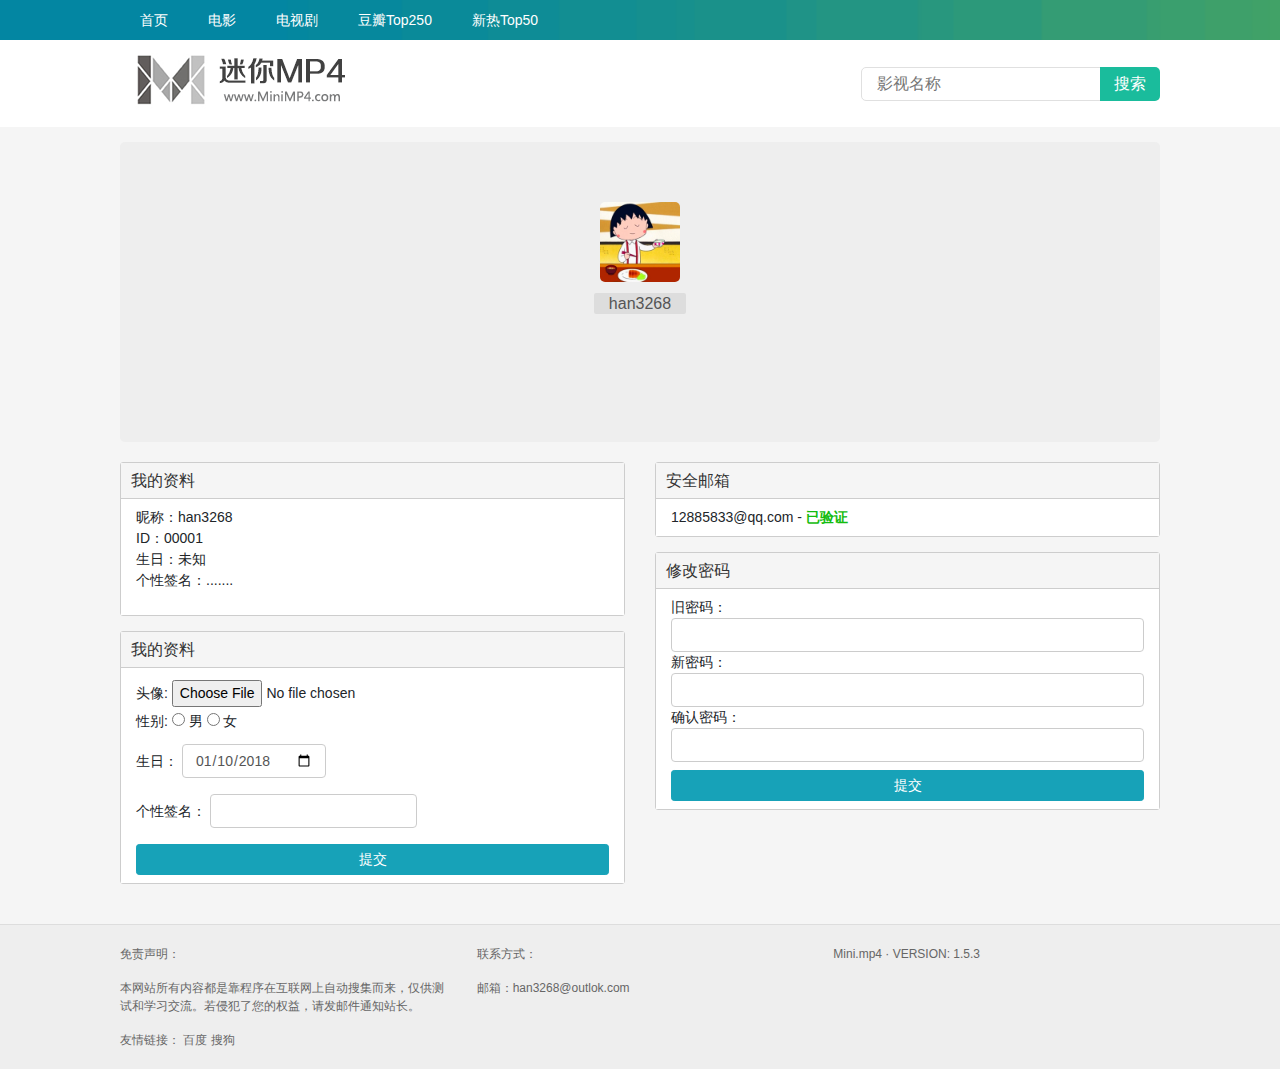
<file: userCenter.html>
<!DOCTYPE html>
<html lang="en">
<head>
  <meta charset="UTF-8">
  <meta name="viewport" content="width=device-width, initial-scale=1.0">
  <meta http-equiv="X-UA-Compatible" content="ie=edge">
  <title>登录</title>
  <link rel="icon" href="./favicon.ico">
  <link rel="stylesheet" href="./css/bootstrap.css">
  <script src="./js/jquery-3.2.1.js"></script>
  <script src="./js/bootstrap.js"></script>
  <link rel="stylesheet" href="./css/basics.css">
  <link rel="stylesheet" href="css/userCenter.css">
</head>
<body>
  <header id="header">

  </header>
<section class="section">
  <div class="userBackdrop d-flex justify-content-center">
    <div>
      <img src="./img/user/c7.jpg" alt="">
      <div><span class="userName">han3268</span></div>
    </div>
  </div>
  <div class="row">
    <div class="col-6">
      <div class="panel">
        <h4 class="panel-title">我的资料</h4>
        <div class="panel-subject">
          <div>昵称：han3268</div><span>ID：00001</span>
          <div>生日：未知</div>
          <p>个性签名：.......</p>
        </div>
      </div>

      <div class="panel">
        <h4 class="panel-title">我的资料</h4>
        <div class="panel-subject">
          <div  class="mt-1">头像: <input type="file"></div>
          <div  class="mt-1">性别:
            <label> <input type="radio" name="sex" value="1"> 男</label>
            <label> <input type="radio" name="sex" value="0"> 女</label>
          </div>
          <div  class="mt-1">
            生日： <label><input class="input-block birthday "  type="date" name="mydate"></label>
          </div>
          <div class="mt-2">
            个性签名： <label><input  class="input-block  " type="text"></label>
          </div>
          <button class="mt-2 btn btn-sm btn-info btn-block">提交</button>
        </div>
      </div>
    </div>
    <div class="col-6">
      <div class="panel">
        <h4 class="panel-title">安全邮箱</h4>
        <div class="panel-subject">
          <div class="userEmail">12885833@qq.com - <span>已验证</span></div>
        </div>
      </div>

      <div class="panel">
        <h4 class="panel-title">修改密码</h4>
        <div class="panel-subject safety">
          旧密码： <input  class="input-block" type="text"> <br>
          新密码： <input  class="input-block" type="text"> <br>
          确认密码： <input  class="input-block" type="text">
          <button class="mt-2 btn btn-sm btn-info btn-block">提交</button>
        </div>
      </div>
    </div>
  </div>
</section>
<footer id="footer" class="footer">

</footer>
<script src="./js/header.js"></script>
<script src="./js/footer.js"></script>
<script src="./js/userCenter.js"></script>

</body>
</html>
</file>
<file: css/basics.css>
*{
    margin: 0;
    padding: 0;
}
body{
    background-color: #f5f5f5;
}
.section{
  width: 1040px !important;
  line-height: 1.5;
  height: 100%;
  margin-right: auto;
  margin-left: auto;
  padding: 0 !important;
}
/*header开始*/
    .mynav {
      min-width: 1040px !important;
      min-height: 40px;
      font-weight: 500;/*加粗*/
      background: #07A7E1 url("../img/header/nav/head-bg.png");
      background-size: 100%,100%;
      border: none;
      border-radius: 0;
      margin: 0 ;
      padding: 0.5rem 1rem;
    }
    .nav-my > li{
      display: inline-block;
      margin: 0;

    }
    .nav-my li a {
      height: 100%;
      font-size: 14px;
      text-decoration: none;
      padding: 10px 20px 10px 20px;
      color: #FFF;
    }
    .nav-my li a:hover {
      background: #F9845B;
    }
    .nav-my li.active a {
      background: #F9845B;
      color: #FFF;
    }
    .logo{
      display: inline-block;
      height: 80px;
      width: 210px;
      margin-left: 15px;
      color: #999;
      background: #FFF url("../img/header/nav/logo.png") no-repeat center left;
    }
    .search-box{
      width: 240px;
      height: 34px;
      border-radius: 5px 0 0 5px;
      background-color: #fff;
      border: 1px solid #e0e0e0;
      padding-left:15px;
    }
    .search-but{
      margin-left: -1px;
      cursor: pointer;/*光标*/
      color: #fff;
      background-color: #1abc9c;
      border: 1px  #eee;
      padding: 7px 14px;
      line-height: 20px;/*同一行高*/
      border-radius: 0 5px 5px 0;
    }
/*header结束*/

/*电影*/
.movie-box {/* 自动换行用这个的代码 index 不用 */
  display: flex;
  flex-wrap:wrap;
}

.movie-box .movie-img>img{
  height: 230px;
  width: 100%;
  border-radius: 5px 5px 0 0;
}

.movie-box .movie-item{
  margin-top: 10px;
  width: 16.666%;/*电影显示6个*/
  padding: 0 5px 2px 5px; /*为应用留距离*/
  overflow: hidden;
  text-overflow:ellipsis;
  white-space: nowrap;/* 规定段落中的文本不进行换行： */
}


.movie-box .movie-item .meta{
  background-color: #FFFFFF;
  border-radius: 0 0 5px 5px;
  color: #7E7E7E;
  font-size: 10px;/*类型*/
  padding: 0 8px 2px;
}
.movie-box .movie-item div.meta>a{
  overflow: hidden;
  text-overflow:ellipsis;
  display: block;
  color: #4b4b4b;
  font-size: 13px;
  width: 100%;
}
.movie-box .movie-item div.meta>a>span{
  font-size: 12px;
  font-style: normal;
  color: #8c8c8c;
  margin-left: 5px;

}

.movie-img{
  position: relative;/* 为子元素 定位做准备 */
}
.movie-show{
  position: absolute;
  width: 100%;
  height: 100%;
  cursor: pointer;/*光标*/
  border-radius: 5px 5px 0 0;
  opacity: 0;
}
.movie-show img{
  position: relative;
  width:30%;
  left: 50%;
  top: 50%;
  transform:translate(-50%,-50%);/*位移自身的50%*/
}

.movie-item-box:hover div.meta a {
  color: #F9845B;
}
.movie-item-box:hover .movie-show{
  background-color: rgba(87, 87, 87, 0.53);
  opacity: 0.9;/*  */
}
.movie-item-box:hover{
  border-radius: 4px;
  background: #CCC;
  box-shadow:1px 1px 5px #a6a6a6;
}


/*电影结束*/
/*右边的列表*/
.right-box{
  background-color: #ffffff;
  padding: 1px 8px 5px 10px;/*上右下左*/
  margin-bottom: 10px;
}
.right-box:hover{
  box-shadow: 4px 4px 6px #929292;
}
.right-box>.subtitle{
  padding: 2px 0;
  width: 100%;
  color: #666;
}

.right-box>.list>a{
  display: block;
  width: 100%;
  padding: 4px 0;
  border-bottom: 1px solid #b2b2b2;
  font-size: 14px;
  color: #646464;
  text-decoration: none;
  /*margin-top: 1px;*/
}
.right-box>.list>a:hover{
  background-color:#DDD ;
}
.right-box>.list>a>span{
  display: inline-block;
  border-radius: 2px;
  width: 1.5em;
  color: #FFF;
  background: #07A7E1;
  margin-right: 5px;
  text-align: center;
}

/**/
/*footer开始*/
.footer{
  font-size: 12px;
  border-top: 1px solid #DDD;
  margin-top: 25px;
  padding: 20px 0;
  color: #666;
  background-color: #eee;
}
footer a {
  color: #666;
}
/*footer结束*/
/*分页*/
.paging{
  margin-top: 15px;
  display: flex;
  justify-content: center;
}

.paging>div{
  margin-left: 20px;
  padding: 0.5rem 0.75rem;
  line-height: 1.25;
  border-left: 2px dotted #ddd ;
}
.paging>ul {
  cursor:no-drop  !important;
}
.paging>ul{
  margin-bottom: 0;
}

.paging .pagination .page-item a{
  color: #337ab7;
}
.paging .pagination .page-item.active a{
  color: #fff;
  background-color:#337ab7 ; 
}

/*分页结束*/

.extra{/* 小标签 */
  color: #428bca;
  text-decoration: none;
  font-size: 12px;
  display: inline-block;
  margin: 10px 10px 0 0;
}
.icoimg{
  width: 1.2rem;
  padding-right: 5px;
}
</file>
<file: css/index.css>
.alert-success{
  color: #3c763d;
  background-color:#dff0d8;
  border: 2px dashed #CCC;
  border-radius: 5px;
  padding: 5px 20px;
  margin-top: 15px;
  margin-bottom: 15px;
  font-size: 14px;
}
.mynav-tabs{
  margin-right: 15px;/* 把boot row 的属性补回来*/
  margin-left: 15px;
}
.mynav-tabs>div{
  margin-top: 12px;
  padding:0;
}
.mynav-tabs>div:nth-child(2n){
  padding-left: 4px;
}
.mynav-tabs>div:nth-child(2n+1){
  padding-right: 4px;
}
.mynav-tab img{
  width: 100%;
  border-radius: 5px;
}
.mynav-tab img:hover{
  box-shadow: 4px 4px 6px #929292;
}
.index-title {
  border-left: 5px solid #07A7E1;
  color: #333;
  font-size: 16px;
  padding: 4px 10px 4px 15px;
  margin-top: 10px;
}
.index-title a{
  font-size: 13px;
  color: #333;
  text-decoration: none;
}


.index-type-btn {
  clear: both;
  text-align: center;
  background: #FFF;
  padding: 5px 15px;
  border: 1px dashed #CCC;
  margin-top: 10px;
  margin-bottom: 10px;
  border-radius: 5px;
}
.index-type-btn a {
  display: inline-block;
  margin-right: 25px;
  font-size: 14px;
  color: #337ab7;
  text-decoration: none;
}
.notice{
  display: block;
  padding: 0;
  width: 100%;
  height: 80px;
  margin-top: 10px;
  background: url(../img/index/notice.jpg) no-repeat;
  background-size:cover;
  border-radius: 5px;
}
.miniMore{
  display: block;
  color: #FFFFFF;
  text-align: center;
  min-height: 30px;
  width: 100%;
  font-weight: 600;/*加粗*/
  background: #07A7E1 url("../img/header/nav/head-bg.png") no-repeat center left;
  background-size: 100%,100%;
  border: none;
  border-radius: 5px;
  margin-top: 10px;
}

.indexF1 .movie-box .movie-item{
  width: 20%;/*电影显示6个*/
}

.movie-box .movie-img>img{
  height: 230px;
}
.indexF1 .movie-box .movie-img>img{
  height: 210px;
}
</file>
<file: css/details.css>
.mainBody{
  border-radius: 3px;
  overflow: hidden;
  border-top: 5px solid #07A7E1;
  background-color: #FFFFFF;
  font-size: 14px;
  color: #777;
}
.mainBody .navigation .breadcrumb{
 margin: 0;
}
.mainBody .navigation .breadcrumb a{
  color: #337ab7;
  text-decoration: none;
}
.videoInfo .Infoimg img{
  border-radius: 3px;
  width: 100%;
}
.videoInfo .intro {
  position: relative; /*为评分span 定位做准备*/
  padding-left:15px ;
  background: #f5f5f5
}
.videoInfo .intro>span {
  display: inline-block;
  text-align: center;
  width: 50px;
  height: 50px;
  position: absolute; /*为评分span 定位做准备*/
  top: 15px;
  right: 20px;
  border-radius: 50%;
  padding-top: 5px;
  font-size: 25px;
  background: #679C21;
  color: #fff;
}
.videoInfo .intro h3 {
  padding: 10px 0;
  font-size: 24px;
  font-weight: bolder;
  color: green;
}
.videoInfo .intro h3 span {
  font-size: 18px;
  font-weight: normal;
  margin-left: 10px;
  color: #aaa;
}
.videoInfo .intro ul {
  margin-bottom: 5px;
  list-style-type: none;
  font-size: 12px;
}
.videoInfo .intro ul li{
  margin-top: 2px;

}
.mainBody .play{
  padding: 5px 15px 5px 15px;
}
#videoPlay{
  border-radius: 5px;
  width: 100%;
  height: 430px;
}

.videoInfo .episode{
  padding-top: 5px;
  background: #f5f5f5
}
.videoInfo .episode .episode-title{
  font-weight: bold;
  color:  #666;
  margin:0 0 5px 10px ;
  padding: 2px 0 2px 10px;
  font-size: 16px;
  border-left: 4px solid green;
}
.episode>div a{
  font-weight: bold;
}

.videoInfo .episode>div{
  padding: 2px 2px 2px 10px;
}
.episode-box>div{
  margin: 0 20px;
  padding: 5px 10px;
}
.episode-box .details-title>span{
  display: inline-block;
  font-size: 14px;
  margin-left: 5px

}

.videoInfo .episode>div a ,.episode-box>div a{
  display: inline-block;
  padding: 0.2em 8px;
  border-radius: 2px;
  color: #888;
  line-height: 1.5;
  font-size: 12px;
  background-color: #f5f5f5;
  margin: 6px 1px;
  text-decoration: none;
}
.videoInfo .episode>div a.active ,.episode-box>div a.active{
  color: #FFF;
  background: green;
}
.videoInfo .episode>div a:hover ,.episode-box>div a:hover{
  text-decoration: none;
  background: green;
  color: #FFF;
}


.abstract>p{
  text-indent: 25px;
  color: #666;
  background-color: #f5f5f5;
  margin: 0 20px;
  padding: 5px 10px;
}

.guessing .guessing-main , .comment .comment-info{
  margin: 0 20px;
}
.comment .comment-info{
  margin-right: 10px;
}
.comment .comment-info .no-comment{
  text-align: center;
  font-size: 14px;
  border: 2px dashed #CCC;
  border-radius: 5px;
  padding: 10px 20px;
  margin-top: 15px;
  margin-bottom: 15px;
}

.details-title {
  display: block;
  margin:20px 0 10px 20px ;
  padding: 2px 0 2px 10px;
  font-size: 16px;
  line-height: 1.2;
  border-left: 4px solid #09C878;
}
.comment-box{
  padding-top: 5px;
  border-top: 1px dashed #CCC;
  border-bottom: 1px dashed #CCC ;
}
.comment .comment-box img{
  margin-top: 10px;
  width: 38px;
  height: 38px;
  border-radius: 5px;
}
.comment .comment-box .comment-info .uname{
  font-weight: bold;
  color: #257494;
  font-size: 14px;
}
.comment .comment-box .comment-info .comment-time{
  margin-left: 10px;
  font-weight: normal;
  color: #636363;
  font-size: 12px;
}
.comment .comment-box .comment-info p{
    margin-bottom: 5px;
}
.comment .comment-box  .comment-evaluate{
  margin-top: -2px;
  margin-bottom: 5px;
}

.comment .comment-box  .comment-evaluate a{
  color: #337ab7;
  /* text-decoration: none; */
}
.reply-box{
  padding:20px;
  border-radius: 5px;
  background-color: #f5f5f5;
  margin: 20px 20px 30px;

}
.movieHot a{
  /*text-decoration: none;*/
  color:#337ab7 ;
}
.reply-box h6{
  padding-bottom:5px ;
  border-bottom: 1px solid #bfbfbf;
  margin-bottom: 15px;
}
.reply-box textarea{
  width: 100%;
  height: 80px;
  margin-bottom: 15px;
}
/*#333;*/
.movie-box .movie-item{
  width: 20%;/*电影显示5个*/
}
.movie-box .movie-img>img{
  height: 210px;
}
</file>
<file: css/movieTop.css>
.jumbotron{
  margin: 15px 0;
  padding: 32px 32px;
  
}
.doubanList{
  background-color: #FFFFFF;
  border-radius: 5px;
  padding: 15px 0;
  margin-bottom: 15px;
}
.doubanList .top span{
  font-size: 40px;
  display: block;
  height: 180px;
  width: 90px;
  text-align: center;
  background: #E0E0E0;
  line-height: 180px;
  color: #fff;
}
.doubanList img{
  margin-top: 15px;
  width: 100px;
  height: 150px;
}

.doubanList .intro .col-10{
  margin-top: 20px;
}
.doubanList .intro .d-flex ul{
  margin-top: 15px;
  list-style-type: none;
  font-size: 14px;
}
.doubanList .intro .d-flex ul span{
  display: inline-block;
  margin-top: 15px;
  margin-right: 15px;
  font-weight: bold;
  font-size: 12px;
}
.doubanList .intro .d-flex ul a{
  color: #337ab7;
  font-size: 14px;
  text-decoration: none !important;
}
 .doubanList .intro a>div{
   margin-left: 30px;
 }
.doubanList .intro a{
  margin-left: 15px;
  color: #337ab7;
  text-decoration: none !important;
  font-size: 18px;
  border: 0;
  width: 100%;
}
.doubanList .intro a span{
  color: #aaa;
}
.doubanList .intro p{
  text-indent: 25px;
  margin-top: 10px;
  font-size: 12px;
  color: #666;
}

.graded{
  margin: auto;
  text-align: center;
}
.graded>span{
  display: inline-block;
  padding: 15px;
  font-size: 32px;
  background: #679C21;
  color: #fff;
}
</file>
<file: css/forgot.css>
body{
  background: rgb(90,90,90) url(../img/pzk.jpg) no-repeat fixed top;
  background-size: 100% 100%;
}
.main-box{
  margin: 8% auto 0;
  background: #fff;
  width: 350px;
  padding: 25px;
  border-radius: 2px;
}
body h3{
  text-align: center;
}
.alert-info{
  color: #31708f;
  background-color: #d9edf7;
  border-color: #bce8f1;
  font-size: 14px;
}
</file>
<file: css/movie.css>
.screen{
  margin-top: 10px;
  background-color: #FFFFFF;
  border-radius: 10px;

}
.tags{
  border-bottom: 1px solid #ddd;
  vertical-align: middle !important;
  /*font-weight: bolder;*/
  border-radius: 2px;
}
.tags>.title{
  margin-left: 15px;
  padding: 0.2em 8px;
  min-width: 64px;
}
.tags .tag a{
  display: inline-block;
  padding: 0.2em 8px;
  border-radius: 2px;
  color: #888;
  line-height: 1.5;
  font-size: 12px;
  background-color: #f5f5f5;
  margin: 6px 1px;
}
.tags .tag a.active {
  color: #FFF;
  background: rgb(95,170,254);
}
.tags .tag a:hover{
  text-decoration: none;
  background: rgb(95,170,254);
  color: #FFF;
}

.jumbotron{
  margin: 15px 0;
  background-color: #FFFFFF;
  padding: 32px 32px;
  color: grey;
  text-align: center;
}

.movie-box {
  display: flex;
  flex-wrap:wrap;/* 不压缩 换行显示 */
}
.movie-box .movie-item{
  margin-top: 10px;
  width: 16.666%;/*16.666电影显示6个*/
}
</file>
<file: css/search.css>
.latelySearch{
  background-color: #FFFFFF;
  border-radius: 4px;
}
.latelySearch>h5{
  padding-top: 15px;
  padding-bottom: 10px;
  margin: 0 15px;
  color: #515151;
  border-bottom: 2px solid #eeeeee;

}
.jumbotron{
  margin: 15px 0;
  background-color: #FFFFFF;
  padding: 32px 32px;
  color: grey;
}
.movie-box {/** 首页是用的bootstrap写的d-flex 其他页面写这个  多余的换行不缩小 **/
  /*margin-top: 10px;*/
  display: flex;
  flex-wrap:wrap;
}
.movie-box .movie-item{
  margin-top: 15px;
}
/* .movie-box .movie-img>img{
  height: 280px;
}
.movie-box .movie-item{
  width: 20%;
} */
.searchList{
  margin-top: 15px;
  background-color: #FFFFFF;
  border-radius: 5px;
  padding: 15px 0;
  margin-bottom: 15px;
}
.searchList .thumbnail img{

  border: 2px solid #eee;
  border-radius: 4px;
  width: 100%;
}


.searchList .info  a{
  margin-left: 15px;
  color: #337ab7;
  text-decoration: none !important;
  font-size: 18px;
  border: 0;
  width: 100%;
}
.searchList .info  a>span{
  display: inline-block;
  padding: 0 5px;
  color: #FFFFFF;
  background-color: #679C21;
  margin: 2px 2px 2px 10px;
  font-size: 12px;
  /*vertical-align:super;*//*上标*/
}
.searchList .info  ul{
  margin-top: 15px;
  list-style-type: none;
  font-size: 14px;
}

.searchList .info  ul a{
  color: #337ab7;
  font-size: 14px;
  text-decoration: none !important;
}
.searchList .info .intro{
  display: inline-block;
  background: #f5f5f5;
  color: #666;
  font-size: 14px;
  border-radius: 3px;
  margin-top: 5px;
  padding: 5px;
}
/*.searchList .graded span{*/
  /*display: inline-block;*/
  /*padding: 15px;*/
  /*font-size: 32px;*/
  /*background: #679C21;*/
  /*color: #fff;*/
/*}*/
/*.graded{*/
  /*margin: auto;*/
  /*text-align: center;*/
/*}*/
</file>
<file: css/userCenter.css>
.userBackdrop{
  margin-top: 15px;
  border-radius: 5px;
  margin-bottom: 20px;
  color: #FFF;
  position: relative;
  height: 300px;
  background: #EEE url(http://ww3.sinaimg.cn/large/0069qWFHgw1ewcbnu0az2j30s209qgoq.jpg) no-repeat ;
  background-size:100%;
  text-align: center;
}
.userBackdrop>div{
  padding-top: 60px;
  position: absolute;
  width: 400px;
  left: 50%;
  margin-left: -200px;
  text-align: center;
  height: 300px;
}
.userBackdrop img{
  width: 80px;
  height: 80px;
  border-radius: 5px ;
}
.userBackdrop>div>div{
  margin-top: 10px;

}
.userBackdrop>div>div>span{
  padding: 2px 15px;
  border-radius: 2px;
  background: #DDD;
  color: #555;
}
.panel{
  border: 1px solid #cdcdcd;
  border-radius: 3px;
  margin-bottom: 15px;
}
.panel .panel-title{
  margin: 0;
  font-size: 16px;
  color: #333;
  background-color: #F5F5F5;
  padding: 8px 10px 8px 10px;
  border-bottom: 1px solid #cdcdcd;
}
.panel .panel-subject{
  font-size: 14px;
  padding: 8px 15px;
  background-color: #fff;
}
.userEmail>span{
  color: #14bc0f;
  font-weight: bold;
}
.input-block{
  width: 100%;
  height: 34px;
  padding: 6px 12px;
  font-size: 14px;
  line-height: 1.42857143;
  color: #555;
  background: #fff none;
  border: 1px solid #ccc;
  border-radius: 4px;
}
</file>
<file: dplayer/DPlayer.min.css>
button[data-balloon]{overflow:visible}[data-balloon]{position:relative;cursor:pointer}[data-balloon]:after{font-family:sans-serif!important;font-weight:400!important;font-style:normal!important;text-shadow:none!important;font-size:12px!important;background:hsla(0,0%,7%,.9);border-radius:4px;color:#fff;content:attr(data-balloon);padding:.5em 1em;white-space:nowrap}[data-balloon]:after,[data-balloon]:before{filter:alpha(opactiy=0);-ms-filter:"progid:DXImageTransform.Microsoft.Alpha(Opacity=0)";-moz-opacity:0;-khtml-opacity:0;opacity:0;pointer-events:none;transition:all .18s ease-out .18s;position:absolute;z-index:10}[data-balloon]:before{background:no-repeat url("data:image/svg+xml;charset=utf-8,%3Csvg xmlns='http://www.w3.org/2000/svg' width='36' height='12'%3E%3Cpath fill='rgba(17, 17, 17, 0.9)' d='M2.658 0h32.004c-6 0-11.627 12.002-16.002 12.002C14.285 12.002 8.594 0 2.658 0z'/%3E%3C/svg%3E");background-size:100% auto;width:18px;height:6px;content:""}[data-balloon]:hover:after,[data-balloon]:hover:before,[data-balloon][data-balloon-visible]:after,[data-balloon][data-balloon-visible]:before{filter:alpha(opactiy=100);-ms-filter:"progid:DXImageTransform.Microsoft.Alpha(Opacity=100)";-moz-opacity:1;-khtml-opacity:1;opacity:1;pointer-events:auto}[data-balloon].font-awesome:after{font-family:FontAwesome}[data-balloon][data-balloon-break]:after{white-space:pre}[data-balloon][data-balloon-blunt]:after,[data-balloon][data-balloon-blunt]:before{transition:none}[data-balloon][data-balloon-pos=up]:after{margin-bottom:11px}[data-balloon][data-balloon-pos=up]:after,[data-balloon][data-balloon-pos=up]:before{bottom:100%;left:50%;-webkit-transform:translate(-50%,10px);transform:translate(-50%,10px);-webkit-transform-origin:top;transform-origin:top}[data-balloon][data-balloon-pos=up]:before{margin-bottom:5px}[data-balloon][data-balloon-pos=up]:hover:after,[data-balloon][data-balloon-pos=up]:hover:before,[data-balloon][data-balloon-pos=up][data-balloon-visible]:after,[data-balloon][data-balloon-pos=up][data-balloon-visible]:before{-webkit-transform:translate(-50%);transform:translate(-50%)}[data-balloon][data-balloon-pos=up-left]:after{left:0;margin-bottom:11px}[data-balloon][data-balloon-pos=up-left]:after,[data-balloon][data-balloon-pos=up-left]:before{bottom:100%;-webkit-transform:translateY(10px);transform:translateY(10px);-webkit-transform-origin:top;transform-origin:top}[data-balloon][data-balloon-pos=up-left]:before{left:5px;margin-bottom:5px}[data-balloon][data-balloon-pos=up-left]:hover:after,[data-balloon][data-balloon-pos=up-left]:hover:before,[data-balloon][data-balloon-pos=up-left][data-balloon-visible]:after,[data-balloon][data-balloon-pos=up-left][data-balloon-visible]:before{-webkit-transform:translate(0);transform:translate(0)}[data-balloon][data-balloon-pos=up-right]:after{right:0;margin-bottom:11px}[data-balloon][data-balloon-pos=up-right]:after,[data-balloon][data-balloon-pos=up-right]:before{bottom:100%;-webkit-transform:translateY(10px);transform:translateY(10px);-webkit-transform-origin:top;transform-origin:top}[data-balloon][data-balloon-pos=up-right]:before{right:5px;margin-bottom:5px}[data-balloon][data-balloon-pos=up-right]:hover:after,[data-balloon][data-balloon-pos=up-right]:hover:before,[data-balloon][data-balloon-pos=up-right][data-balloon-visible]:after,[data-balloon][data-balloon-pos=up-right][data-balloon-visible]:before{-webkit-transform:translate(0);transform:translate(0)}[data-balloon][data-balloon-pos=down]:after{margin-top:11px}[data-balloon][data-balloon-pos=down]:after,[data-balloon][data-balloon-pos=down]:before{left:50%;top:100%;-webkit-transform:translate(-50%,-10px);transform:translate(-50%,-10px)}[data-balloon][data-balloon-pos=down]:before{background:no-repeat url("data:image/svg+xml;charset=utf-8,%3Csvg xmlns='http://www.w3.org/2000/svg' width='36' height='12'%3E%3Cpath fill='rgba(17, 17, 17, 0.9)' d='M33.342 12H1.338c6 0 11.627-12.002 16.002-12.002C21.715-.002 27.406 12 33.342 12z'/%3E%3C/svg%3E");background-size:100% auto;width:18px;height:6px;margin-top:5px}[data-balloon][data-balloon-pos=down]:hover:after,[data-balloon][data-balloon-pos=down]:hover:before,[data-balloon][data-balloon-pos=down][data-balloon-visible]:after,[data-balloon][data-balloon-pos=down][data-balloon-visible]:before{-webkit-transform:translate(-50%);transform:translate(-50%)}[data-balloon][data-balloon-pos=down-left]:after{left:0;margin-top:11px;top:100%;-webkit-transform:translateY(-10px);transform:translateY(-10px)}[data-balloon][data-balloon-pos=down-left]:before{background:no-repeat url("data:image/svg+xml;charset=utf-8,%3Csvg xmlns='http://www.w3.org/2000/svg' width='36' height='12'%3E%3Cpath fill='rgba(17, 17, 17, 0.9)' d='M33.342 12H1.338c6 0 11.627-12.002 16.002-12.002C21.715-.002 27.406 12 33.342 12z'/%3E%3C/svg%3E");background-size:100% auto;width:18px;height:6px;left:5px;margin-top:5px;top:100%;-webkit-transform:translateY(-10px);transform:translateY(-10px)}[data-balloon][data-balloon-pos=down-left]:hover:after,[data-balloon][data-balloon-pos=down-left]:hover:before,[data-balloon][data-balloon-pos=down-left][data-balloon-visible]:after,[data-balloon][data-balloon-pos=down-left][data-balloon-visible]:before{-webkit-transform:translate(0);transform:translate(0)}[data-balloon][data-balloon-pos=down-right]:after{right:0;margin-top:11px;top:100%;-webkit-transform:translateY(-10px);transform:translateY(-10px)}[data-balloon][data-balloon-pos=down-right]:before{background:no-repeat url("data:image/svg+xml;charset=utf-8,%3Csvg xmlns='http://www.w3.org/2000/svg' width='36' height='12'%3E%3Cpath fill='rgba(17, 17, 17, 0.9)' d='M33.342 12H1.338c6 0 11.627-12.002 16.002-12.002C21.715-.002 27.406 12 33.342 12z'/%3E%3C/svg%3E");background-size:100% auto;width:18px;height:6px;right:5px;margin-top:5px;top:100%;-webkit-transform:translateY(-10px);transform:translateY(-10px)}[data-balloon][data-balloon-pos=down-right]:hover:after,[data-balloon][data-balloon-pos=down-right]:hover:before,[data-balloon][data-balloon-pos=down-right][data-balloon-visible]:after,[data-balloon][data-balloon-pos=down-right][data-balloon-visible]:before{-webkit-transform:translate(0);transform:translate(0)}[data-balloon][data-balloon-pos=left]:after{margin-right:11px;right:100%;top:50%;-webkit-transform:translate(10px,-50%);transform:translate(10px,-50%)}[data-balloon][data-balloon-pos=left]:before{background:no-repeat url("data:image/svg+xml;charset=utf-8,%3Csvg xmlns='http://www.w3.org/2000/svg' width='12' height='36'%3E%3Cpath fill='rgba(17, 17, 17, 0.9)' d='M0 33.342V1.338c0 6 12.002 11.627 12.002 16.002C12.002 21.715 0 27.406 0 33.342z'/%3E%3C/svg%3E");background-size:100% auto;width:6px;height:18px;margin-right:5px;right:100%;top:50%;-webkit-transform:translate(10px,-50%);transform:translate(10px,-50%)}[data-balloon][data-balloon-pos=left]:hover:after,[data-balloon][data-balloon-pos=left]:hover:before,[data-balloon][data-balloon-pos=left][data-balloon-visible]:after,[data-balloon][data-balloon-pos=left][data-balloon-visible]:before{-webkit-transform:translateY(-50%);transform:translateY(-50%)}[data-balloon][data-balloon-pos=right]:after{left:100%;margin-left:11px;top:50%;-webkit-transform:translate(-10px,-50%);transform:translate(-10px,-50%)}[data-balloon][data-balloon-pos=right]:before{background:no-repeat url("data:image/svg+xml;charset=utf-8,%3Csvg xmlns='http://www.w3.org/2000/svg' width='12' height='36'%3E%3Cpath fill='rgba(17, 17, 17, 0.9)' d='M12 2.658v32.004c0-6-12.002-11.627-12.002-16.002C-.002 14.285 12 8.594 12 2.658z'/%3E%3C/svg%3E");background-size:100% auto;width:6px;height:18px;left:100%;margin-left:5px;top:50%;-webkit-transform:translate(-10px,-50%);transform:translate(-10px,-50%)}[data-balloon][data-balloon-pos=right]:hover:after,[data-balloon][data-balloon-pos=right]:hover:before,[data-balloon][data-balloon-pos=right][data-balloon-visible]:after,[data-balloon][data-balloon-pos=right][data-balloon-visible]:before{-webkit-transform:translateY(-50%);transform:translateY(-50%)}[data-balloon][data-balloon-length=small]:after{white-space:normal;width:80px}[data-balloon][data-balloon-length=medium]:after{white-space:normal;width:150px}[data-balloon][data-balloon-length=large]:after{white-space:normal;width:260px}[data-balloon][data-balloon-length=xlarge]:after{white-space:normal;width:380px}@media screen and (max-width:768px){[data-balloon][data-balloon-length=xlarge]:after{white-space:normal;width:90vw}}[data-balloon][data-balloon-length=fit]:after{white-space:normal;width:100%}
@-webkit-keyframes my-face{2%{-webkit-transform:translateY(1.5px) rotate(1.5deg);transform:translateY(1.5px) rotate(1.5deg)}4%{-webkit-transform:translateY(-1.5px) rotate(-.5deg);transform:translateY(-1.5px) rotate(-.5deg)}6%{-webkit-transform:translateY(1.5px) rotate(-1.5deg);transform:translateY(1.5px) rotate(-1.5deg)}8%{-webkit-transform:translateY(-1.5px) rotate(-1.5deg);transform:translateY(-1.5px) rotate(-1.5deg)}10%{-webkit-transform:translateY(2.5px) rotate(1.5deg);transform:translateY(2.5px) rotate(1.5deg)}12%{-webkit-transform:translateY(-.5px) rotate(1.5deg);transform:translateY(-.5px) rotate(1.5deg)}14%{-webkit-transform:translateY(-1.5px) rotate(1.5deg);transform:translateY(-1.5px) rotate(1.5deg)}16%{-webkit-transform:translateY(-.5px) rotate(-1.5deg);transform:translateY(-.5px) rotate(-1.5deg)}18%{-webkit-transform:translateY(.5px) rotate(-1.5deg);transform:translateY(.5px) rotate(-1.5deg)}20%{-webkit-transform:translateY(-1.5px) rotate(2.5deg);transform:translateY(-1.5px) rotate(2.5deg)}22%{-webkit-transform:translateY(.5px) rotate(-1.5deg);transform:translateY(.5px) rotate(-1.5deg)}24%{-webkit-transform:translateY(1.5px) rotate(1.5deg);transform:translateY(1.5px) rotate(1.5deg)}26%{-webkit-transform:translateY(.5px) rotate(.5deg);transform:translateY(.5px) rotate(.5deg)}28%{-webkit-transform:translateY(.5px) rotate(1.5deg);transform:translateY(.5px) rotate(1.5deg)}30%{-webkit-transform:translateY(-.5px) rotate(2.5deg);transform:translateY(-.5px) rotate(2.5deg)}32%{-webkit-transform:translateY(1.5px) rotate(-.5deg);transform:translateY(1.5px) rotate(-.5deg)}34%{-webkit-transform:translateY(1.5px) rotate(-.5deg);transform:translateY(1.5px) rotate(-.5deg)}36%{-webkit-transform:translateY(-1.5px) rotate(2.5deg);transform:translateY(-1.5px) rotate(2.5deg)}38%{-webkit-transform:translateY(1.5px) rotate(-1.5deg);transform:translateY(1.5px) rotate(-1.5deg)}40%{-webkit-transform:translateY(-.5px) rotate(2.5deg);transform:translateY(-.5px) rotate(2.5deg)}42%{-webkit-transform:translateY(2.5px) rotate(-1.5deg);transform:translateY(2.5px) rotate(-1.5deg)}44%{-webkit-transform:translateY(1.5px) rotate(.5deg);transform:translateY(1.5px) rotate(.5deg)}46%{-webkit-transform:translateY(-1.5px) rotate(2.5deg);transform:translateY(-1.5px) rotate(2.5deg)}48%{-webkit-transform:translateY(-.5px) rotate(.5deg);transform:translateY(-.5px) rotate(.5deg)}50%{-webkit-transform:translateY(.5px) rotate(.5deg);transform:translateY(.5px) rotate(.5deg)}52%{-webkit-transform:translateY(2.5px) rotate(2.5deg);transform:translateY(2.5px) rotate(2.5deg)}54%{-webkit-transform:translateY(-1.5px) rotate(1.5deg);transform:translateY(-1.5px) rotate(1.5deg)}56%{-webkit-transform:translateY(2.5px) rotate(2.5deg);transform:translateY(2.5px) rotate(2.5deg)}58%{-webkit-transform:translateY(.5px) rotate(2.5deg);transform:translateY(.5px) rotate(2.5deg)}60%{-webkit-transform:translateY(2.5px) rotate(2.5deg);transform:translateY(2.5px) rotate(2.5deg)}62%{-webkit-transform:translateY(-.5px) rotate(2.5deg);transform:translateY(-.5px) rotate(2.5deg)}64%{-webkit-transform:translateY(-.5px) rotate(1.5deg);transform:translateY(-.5px) rotate(1.5deg)}66%{-webkit-transform:translateY(1.5px) rotate(-.5deg);transform:translateY(1.5px) rotate(-.5deg)}68%{-webkit-transform:translateY(-1.5px) rotate(-.5deg);transform:translateY(-1.5px) rotate(-.5deg)}70%{-webkit-transform:translateY(1.5px) rotate(.5deg);transform:translateY(1.5px) rotate(.5deg)}72%{-webkit-transform:translateY(2.5px) rotate(1.5deg);transform:translateY(2.5px) rotate(1.5deg)}74%{-webkit-transform:translateY(-.5px) rotate(.5deg);transform:translateY(-.5px) rotate(.5deg)}76%{-webkit-transform:translateY(-.5px) rotate(2.5deg);transform:translateY(-.5px) rotate(2.5deg)}78%{-webkit-transform:translateY(-.5px) rotate(1.5deg);transform:translateY(-.5px) rotate(1.5deg)}80%{-webkit-transform:translateY(1.5px) rotate(1.5deg);transform:translateY(1.5px) rotate(1.5deg)}82%{-webkit-transform:translateY(-.5px) rotate(.5deg);transform:translateY(-.5px) rotate(.5deg)}84%{-webkit-transform:translateY(1.5px) rotate(2.5deg);transform:translateY(1.5px) rotate(2.5deg)}86%{-webkit-transform:translateY(-1.5px) rotate(-1.5deg);transform:translateY(-1.5px) rotate(-1.5deg)}88%{-webkit-transform:translateY(-.5px) rotate(2.5deg);transform:translateY(-.5px) rotate(2.5deg)}90%{-webkit-transform:translateY(2.5px) rotate(-.5deg);transform:translateY(2.5px) rotate(-.5deg)}92%{-webkit-transform:translateY(.5px) rotate(-.5deg);transform:translateY(.5px) rotate(-.5deg)}94%{-webkit-transform:translateY(2.5px) rotate(.5deg);transform:translateY(2.5px) rotate(.5deg)}96%{-webkit-transform:translateY(-.5px) rotate(1.5deg);transform:translateY(-.5px) rotate(1.5deg)}98%{-webkit-transform:translateY(-1.5px) rotate(-.5deg);transform:translateY(-1.5px) rotate(-.5deg)}0%,to{-webkit-transform:translate(0) rotate(0deg);transform:translate(0) rotate(0deg)}}@keyframes my-face{2%{-webkit-transform:translateY(1.5px) rotate(1.5deg);transform:translateY(1.5px) rotate(1.5deg)}4%{-webkit-transform:translateY(-1.5px) rotate(-.5deg);transform:translateY(-1.5px) rotate(-.5deg)}6%{-webkit-transform:translateY(1.5px) rotate(-1.5deg);transform:translateY(1.5px) rotate(-1.5deg)}8%{-webkit-transform:translateY(-1.5px) rotate(-1.5deg);transform:translateY(-1.5px) rotate(-1.5deg)}10%{-webkit-transform:translateY(2.5px) rotate(1.5deg);transform:translateY(2.5px) rotate(1.5deg)}12%{-webkit-transform:translateY(-.5px) rotate(1.5deg);transform:translateY(-.5px) rotate(1.5deg)}14%{-webkit-transform:translateY(-1.5px) rotate(1.5deg);transform:translateY(-1.5px) rotate(1.5deg)}16%{-webkit-transform:translateY(-.5px) rotate(-1.5deg);transform:translateY(-.5px) rotate(-1.5deg)}18%{-webkit-transform:translateY(.5px) rotate(-1.5deg);transform:translateY(.5px) rotate(-1.5deg)}20%{-webkit-transform:translateY(-1.5px) rotate(2.5deg);transform:translateY(-1.5px) rotate(2.5deg)}22%{-webkit-transform:translateY(.5px) rotate(-1.5deg);transform:translateY(.5px) rotate(-1.5deg)}24%{-webkit-transform:translateY(1.5px) rotate(1.5deg);transform:translateY(1.5px) rotate(1.5deg)}26%{-webkit-transform:translateY(.5px) rotate(.5deg);transform:translateY(.5px) rotate(.5deg)}28%{-webkit-transform:translateY(.5px) rotate(1.5deg);transform:translateY(.5px) rotate(1.5deg)}30%{-webkit-transform:translateY(-.5px) rotate(2.5deg);transform:translateY(-.5px) rotate(2.5deg)}32%{-webkit-transform:translateY(1.5px) rotate(-.5deg);transform:translateY(1.5px) rotate(-.5deg)}34%{-webkit-transform:translateY(1.5px) rotate(-.5deg);transform:translateY(1.5px) rotate(-.5deg)}36%{-webkit-transform:translateY(-1.5px) rotate(2.5deg);transform:translateY(-1.5px) rotate(2.5deg)}38%{-webkit-transform:translateY(1.5px) rotate(-1.5deg);transform:translateY(1.5px) rotate(-1.5deg)}40%{-webkit-transform:translateY(-.5px) rotate(2.5deg);transform:translateY(-.5px) rotate(2.5deg)}42%{-webkit-transform:translateY(2.5px) rotate(-1.5deg);transform:translateY(2.5px) rotate(-1.5deg)}44%{-webkit-transform:translateY(1.5px) rotate(.5deg);transform:translateY(1.5px) rotate(.5deg)}46%{-webkit-transform:translateY(-1.5px) rotate(2.5deg);transform:translateY(-1.5px) rotate(2.5deg)}48%{-webkit-transform:translateY(-.5px) rotate(.5deg);transform:translateY(-.5px) rotate(.5deg)}50%{-webkit-transform:translateY(.5px) rotate(.5deg);transform:translateY(.5px) rotate(.5deg)}52%{-webkit-transform:translateY(2.5px) rotate(2.5deg);transform:translateY(2.5px) rotate(2.5deg)}54%{-webkit-transform:translateY(-1.5px) rotate(1.5deg);transform:translateY(-1.5px) rotate(1.5deg)}56%{-webkit-transform:translateY(2.5px) rotate(2.5deg);transform:translateY(2.5px) rotate(2.5deg)}58%{-webkit-transform:translateY(.5px) rotate(2.5deg);transform:translateY(.5px) rotate(2.5deg)}60%{-webkit-transform:translateY(2.5px) rotate(2.5deg);transform:translateY(2.5px) rotate(2.5deg)}62%{-webkit-transform:translateY(-.5px) rotate(2.5deg);transform:translateY(-.5px) rotate(2.5deg)}64%{-webkit-transform:translateY(-.5px) rotate(1.5deg);transform:translateY(-.5px) rotate(1.5deg)}66%{-webkit-transform:translateY(1.5px) rotate(-.5deg);transform:translateY(1.5px) rotate(-.5deg)}68%{-webkit-transform:translateY(-1.5px) rotate(-.5deg);transform:translateY(-1.5px) rotate(-.5deg)}70%{-webkit-transform:translateY(1.5px) rotate(.5deg);transform:translateY(1.5px) rotate(.5deg)}72%{-webkit-transform:translateY(2.5px) rotate(1.5deg);transform:translateY(2.5px) rotate(1.5deg)}74%{-webkit-transform:translateY(-.5px) rotate(.5deg);transform:translateY(-.5px) rotate(.5deg)}76%{-webkit-transform:translateY(-.5px) rotate(2.5deg);transform:translateY(-.5px) rotate(2.5deg)}78%{-webkit-transform:translateY(-.5px) rotate(1.5deg);transform:translateY(-.5px) rotate(1.5deg)}80%{-webkit-transform:translateY(1.5px) rotate(1.5deg);transform:translateY(1.5px) rotate(1.5deg)}82%{-webkit-transform:translateY(-.5px) rotate(.5deg);transform:translateY(-.5px) rotate(.5deg)}84%{-webkit-transform:translateY(1.5px) rotate(2.5deg);transform:translateY(1.5px) rotate(2.5deg)}86%{-webkit-transform:translateY(-1.5px) rotate(-1.5deg);transform:translateY(-1.5px) rotate(-1.5deg)}88%{-webkit-transform:translateY(-.5px) rotate(2.5deg);transform:translateY(-.5px) rotate(2.5deg)}90%{-webkit-transform:translateY(2.5px) rotate(-.5deg);transform:translateY(2.5px) rotate(-.5deg)}92%{-webkit-transform:translateY(.5px) rotate(-.5deg);transform:translateY(.5px) rotate(-.5deg)}94%{-webkit-transform:translateY(2.5px) rotate(.5deg);transform:translateY(2.5px) rotate(.5deg)}96%{-webkit-transform:translateY(-.5px) rotate(1.5deg);transform:translateY(-.5px) rotate(1.5deg)}98%{-webkit-transform:translateY(-1.5px) rotate(-.5deg);transform:translateY(-1.5px) rotate(-.5deg)}0%,to{-webkit-transform:translate(0) rotate(0deg);transform:translate(0) rotate(0deg)}}.dplayer{position:relative;overflow:hidden;-webkit-user-select:none;-moz-user-select:none;-ms-user-select:none;user-select:none;line-height:1}.dplayer *{box-sizing:content-box}.dplayer svg{width:100%;height:100%}.dplayer svg circle,.dplayer svg path{fill:#fff}.dplayer:-webkit-full-screen{width:100%;height:100%;background:#000;position:fixed;z-index:100000;left:0;top:0;margin:0;padding:0;-webkit-transform:translate(0);transform:translate(0)}.dplayer:-webkit-full-screen .dplayer-danmaku .dplayer-danmaku-bottom.dplayer-danmaku-move,.dplayer:-webkit-full-screen .dplayer-danmaku .dplayer-danmaku-top.dplayer-danmaku-move{-webkit-animation:danmaku-center 6s linear;animation:danmaku-center 6s linear;-webkit-animation-play-state:inherit;animation-play-state:inherit}.dplayer:-webkit-full-screen .dplayer-danmaku .dplayer-danmaku-right.dplayer-danmaku-move{-webkit-animation:danmaku 8s linear;animation:danmaku 8s linear;-webkit-animation-play-state:inherit;animation-play-state:inherit}.dplayer.dplayer-live .dplayer-bar-wrap,.dplayer.dplayer-live.dplayer-no-danmaku .dplayer-setting,.dplayer.dplayer-live .dplayer-setting-loop,.dplayer.dplayer-live .dplayer-setting-speed,.dplayer.dplayer-live .dplayer-time,.dplayer.dplayer-no-danmaku .dplayer-controller .dplayer-icons .dplayer-comment,.dplayer.dplayer-no-danmaku .dplayer-controller .dplayer-icons .dplayer-setting .dplayer-setting-box .dplayer-setting-danmaku,.dplayer.dplayer-no-danmaku .dplayer-controller .dplayer-icons .dplayer-setting .dplayer-setting-box .dplayer-setting-danunlimit,.dplayer.dplayer-no-danmaku .dplayer-controller .dplayer-icons .dplayer-setting .dplayer-setting-box .dplayer-setting-showdan,.dplayer.dplayer-no-danmaku .dplayer-danmaku{display:none}.dplayer.dplayer-arrow .dplayer-danmaku{font-size:18px}.dplayer.dplayer-arrow .dplayer-icon{margin:0 -3px}.dplayer.dplayer-playing .dplayer-danmaku .dplayer-danmaku-move{-webkit-animation-play-state:running;animation-play-state:running}@media (min-width:900px){.dplayer.dplayer-playing .dplayer-controller,.dplayer.dplayer-playing .dplayer-controller-mask{opacity:0}.dplayer.dplayer-playing:hover .dplayer-controller,.dplayer.dplayer-playing:hover .dplayer-controller-mask{opacity:1}}.dplayer.dplayer-loading .dplayer-bezel .diplayer-loading-icon{display:block}.dplayer.dplayer-loading .dplayer-danmaku,.dplayer.dplayer-loading .dplayer-danmaku-move,.dplayer.dplayer-paused .dplayer-danmaku,.dplayer.dplayer-paused .dplayer-danmaku-move{-webkit-animation-play-state:paused;animation-play-state:paused}.dplayer.dplayer-hide-controller{cursor:none}.dplayer.dplayer-hide-controller .dplayer-controller,.dplayer.dplayer-hide-controller .dplayer-controller-mask{opacity:0;-webkit-transform:translateY(100%);transform:translateY(100%)}.dplayer.dplayer-show-controller .dplayer-controller,.dplayer.dplayer-show-controller .dplayer-controller-mask{opacity:1}.dplayer.dplayer-fulled{position:fixed;z-index:100000;left:0;top:0;width:100%;height:100%}.dplayer.dplayer-mobile .dplayer-controller .dplayer-icons .dplayer-camera-icon,.dplayer.dplayer-mobile .dplayer-controller .dplayer-icons .dplayer-volume{display:none}.dplayer.dplayer-mobile .dplayer-controller .dplayer-icons .dplayer-full .dplayer-full-in-icon{position:static;display:inline-block}.dplayer.dplayer-mobile .dplayer-bar-time{display:none}.dplayer-web-fullscreen-fix{position:fixed;top:0;left:0;margin:0;padding:0}[data-balloon]:before{display:none}[data-balloon]:after{padding:.3em .7em;background:hsla(0,0%,7%,.7)}[data-balloon][data-balloon-pos=up]:after{margin-bottom:0}.dplayer-bezel{position:absolute;left:0;right:0;top:0;bottom:0;font-size:22px;color:#fff;pointer-events:none}.dplayer-bezel .dplayer-bezel-icon{position:absolute;top:50%;left:50%;margin:-26px 0 0 -26px;height:52px;width:52px;padding:12px;box-sizing:border-box;background:rgba(0,0,0,.5);border-radius:50%;opacity:0;pointer-events:none}.dplayer-bezel .dplayer-bezel-icon.dplayer-bezel-transition{-webkit-animation:bezel-hide .5s linear;animation:bezel-hide .5s linear}@-webkit-keyframes bezel-hide{0%{opacity:1;-webkit-transform:scale(1);transform:scale(1)}to{opacity:0;-webkit-transform:scale(2);transform:scale(2)}}@keyframes bezel-hide{0%{opacity:1;-webkit-transform:scale(1);transform:scale(1)}to{opacity:0;-webkit-transform:scale(2);transform:scale(2)}}.dplayer-bezel .dplayer-danloading{position:absolute;top:50%;margin-top:-7px;width:100%;text-align:center;font-size:14px;line-height:14px;-webkit-animation:my-face 5s infinite ease-in-out;animation:my-face 5s infinite ease-in-out}.dplayer-bezel .diplayer-loading-icon{display:none;position:absolute;top:50%;left:50%;margin:-18px 0 0 -18px;height:36px;width:36px;pointer-events:none}.dplayer-bezel .diplayer-loading-icon .diplayer-loading-hide{display:none}.dplayer-bezel .diplayer-loading-icon .diplayer-loading-dot{-webkit-animation:diplayer-loading-dot-fade .8s ease infinite;animation:diplayer-loading-dot-fade .8s ease infinite;opacity:0;-webkit-transform-origin:4px 4px;transform-origin:4px 4px}.dplayer-bezel .diplayer-loading-icon .diplayer-loading-dot.diplayer-loading-dot-7{-webkit-animation-delay:.7s;animation-delay:.7s}.dplayer-bezel .diplayer-loading-icon .diplayer-loading-dot.diplayer-loading-dot-6{-webkit-animation-delay:.6s;animation-delay:.6s}.dplayer-bezel .diplayer-loading-icon .diplayer-loading-dot.diplayer-loading-dot-5{-webkit-animation-delay:.5s;animation-delay:.5s}.dplayer-bezel .diplayer-loading-icon .diplayer-loading-dot.diplayer-loading-dot-4{-webkit-animation-delay:.4s;animation-delay:.4s}.dplayer-bezel .diplayer-loading-icon .diplayer-loading-dot.diplayer-loading-dot-3{-webkit-animation-delay:.3s;animation-delay:.3s}.dplayer-bezel .diplayer-loading-icon .diplayer-loading-dot.diplayer-loading-dot-2{-webkit-animation-delay:.2s;animation-delay:.2s}.dplayer-bezel .diplayer-loading-icon .diplayer-loading-dot.diplayer-loading-dot-1{-webkit-animation-delay:.1s;animation-delay:.1s}@-webkit-keyframes diplayer-loading-dot-fade{0%{opacity:.7;-webkit-transform:scale(1.2);transform:scale(1.2)}50%{opacity:.25;-webkit-transform:scale(.9);transform:scale(.9)}to{opacity:.25;-webkit-transform:scale(.85);transform:scale(.85)}}@keyframes diplayer-loading-dot-fade{0%{opacity:.7;-webkit-transform:scale(1.2);transform:scale(1.2)}50%{opacity:.25;-webkit-transform:scale(.9);transform:scale(.9)}to{opacity:.25;-webkit-transform:scale(.85);transform:scale(.85)}}.dplayer-controller-mask{background:url([data-uri]) repeat-x bottom;height:98px;width:100%}.dplayer-controller,.dplayer-controller-mask{position:absolute;bottom:0;transition:all .3s ease}.dplayer-controller{left:0;right:0;height:41px;padding:0 20px;-webkit-user-select:none;-moz-user-select:none;-ms-user-select:none;user-select:none}.dplayer-controller.dplayer-controller-comment .dplayer-icons{display:none}.dplayer-controller.dplayer-controller-comment .dplayer-icons.dplayer-comment-box{display:block}.dplayer-controller .dplayer-bar-wrap{padding:5px 0;cursor:pointer;position:absolute;bottom:33px;width:calc(100% - 40px);height:3px}.dplayer-controller .dplayer-bar-wrap:hover .dplayer-bar .dplayer-played .dplayer-thumb{-webkit-transform:scale(1);transform:scale(1)}.dplayer-controller .dplayer-bar-wrap:hover .dplayer-highlight{display:block;width:8px;-webkit-transform:translateX(-4px);transform:translateX(-4px);top:4px;height:40%}.dplayer-controller .dplayer-bar-wrap .dplayer-highlight{z-index:12;position:absolute;top:5px;width:6px;height:20%;border-radius:6px;background-color:#fff;text-align:center;-webkit-transform:translateX(-3px);transform:translateX(-3px);transition:all .2s ease-in-out}.dplayer-controller .dplayer-bar-wrap .dplayer-highlight:hover .dplayer-highlight-text{display:block}.dplayer-controller .dplayer-bar-wrap .dplayer-highlight:hover~.dplayer-bar-preview,.dplayer-controller .dplayer-bar-wrap .dplayer-highlight:hover~.dplayer-bar-time{opacity:0}.dplayer-controller .dplayer-bar-wrap .dplayer-highlight .dplayer-highlight-text{display:none;position:absolute;left:50%;top:-24px;padding:5px 8px;background-color:rgba(0,0,0,.62);color:#fff;border-radius:4px;font-size:12px;white-space:nowrap;-webkit-transform:translateX(-50%);transform:translateX(-50%)}.dplayer-controller .dplayer-bar-wrap .dplayer-bar-preview{position:absolute;background:#fff;pointer-events:none;display:none;background-size:16000px 100%}.dplayer-controller .dplayer-bar-wrap .dplayer-bar-preview-canvas{position:absolute;width:100%;height:100%;z-index:1;pointer-events:none}.dplayer-controller .dplayer-bar-wrap .dplayer-bar-time{position:absolute;left:0;top:-20px;border-radius:4px;padding:5px 7px;background-color:rgba(0,0,0,.62);color:#fff;font-size:12px;text-align:center;opacity:1;transition:opacity .1s ease-in-out;word-wrap:normal;word-break:normal;z-index:2;pointer-events:none}.dplayer-controller .dplayer-bar-wrap .dplayer-bar-time.hidden{opacity:0}.dplayer-controller .dplayer-bar-wrap .dplayer-bar{position:relative;height:3px;width:100%;background:hsla(0,0%,100%,.2);cursor:pointer}.dplayer-controller .dplayer-bar-wrap .dplayer-bar .dplayer-loaded{background:hsla(0,0%,100%,.4);transition:all .5s ease}.dplayer-controller .dplayer-bar-wrap .dplayer-bar .dplayer-loaded,.dplayer-controller .dplayer-bar-wrap .dplayer-bar .dplayer-played{position:absolute;left:0;top:0;bottom:0;height:3px;will-change:width}.dplayer-controller .dplayer-bar-wrap .dplayer-bar .dplayer-played .dplayer-thumb{position:absolute;top:0;right:5px;margin-top:-4px;margin-right:-10px;height:11px;width:11px;border-radius:50%;cursor:pointer;transition:all .3s ease-in-out;-webkit-transform:scale(0);transform:scale(0)}.dplayer-controller .dplayer-icons{height:38px;position:absolute;bottom:0}.dplayer-controller .dplayer-icons.dplayer-comment-box{display:none;position:absolute;transition:all .3s ease-in-out;z-index:2;height:38px;bottom:0;left:20px;right:20px;color:#fff}.dplayer-controller .dplayer-icons.dplayer-comment-box .dplayer-icon{padding:7px}.dplayer-controller .dplayer-icons.dplayer-comment-box .dplayer-comment-setting-icon{position:absolute;left:0;top:0}.dplayer-controller .dplayer-icons.dplayer-comment-box .dplayer-send-icon{position:absolute;right:0;top:0}.dplayer-controller .dplayer-icons.dplayer-comment-box .dplayer-comment-setting-box{position:absolute;background:rgba(28,28,28,.9);bottom:41px;left:0;box-shadow:0 0 25px rgba(0,0,0,.3);border-radius:4px;padding:10px 10px 16px;font-size:14px;width:204px;transition:all .3s ease-in-out;-webkit-transform:scale(0);transform:scale(0)}.dplayer-controller .dplayer-icons.dplayer-comment-box .dplayer-comment-setting-box.dplayer-comment-setting-open{-webkit-transform:scale(1);transform:scale(1)}.dplayer-controller .dplayer-icons.dplayer-comment-box .dplayer-comment-setting-box input[type=radio]{display:none}.dplayer-controller .dplayer-icons.dplayer-comment-box .dplayer-comment-setting-box label{cursor:pointer}.dplayer-controller .dplayer-icons.dplayer-comment-box .dplayer-comment-setting-box .dplayer-comment-setting-title{font-size:13px;color:#fff;line-height:30px}.dplayer-controller .dplayer-icons.dplayer-comment-box .dplayer-comment-setting-box .dplayer-comment-setting-type{font-size:0}.dplayer-controller .dplayer-icons.dplayer-comment-box .dplayer-comment-setting-box .dplayer-comment-setting-type .dplayer-comment-setting-title{margin-bottom:6px}.dplayer-controller .dplayer-icons.dplayer-comment-box .dplayer-comment-setting-box .dplayer-comment-setting-type label:nth-child(2) span{border-radius:4px 0 0 4px}.dplayer-controller .dplayer-icons.dplayer-comment-box .dplayer-comment-setting-box .dplayer-comment-setting-type label:nth-child(4) span{border-radius:0 4px 4px 0}.dplayer-controller .dplayer-icons.dplayer-comment-box .dplayer-comment-setting-box .dplayer-comment-setting-type span{width:33%;padding:4px 6px;line-height:16px;display:inline-block;font-size:12px;color:#fff;border:1px solid #fff;margin-right:-1px;box-sizing:border-box;text-align:center;cursor:pointer}.dplayer-controller .dplayer-icons.dplayer-comment-box .dplayer-comment-setting-box .dplayer-comment-setting-type input:checked+span{background:#e4e4e6;color:#1c1c1c}.dplayer-controller .dplayer-icons.dplayer-comment-box .dplayer-comment-setting-box .dplayer-comment-setting-color{font-size:0}.dplayer-controller .dplayer-icons.dplayer-comment-box .dplayer-comment-setting-box .dplayer-comment-setting-color label{font-size:0;padding:6px;display:inline-block}.dplayer-controller .dplayer-icons.dplayer-comment-box .dplayer-comment-setting-box .dplayer-comment-setting-color span{width:22px;height:22px;display:inline-block;border-radius:50%;box-sizing:border-box;cursor:pointer}.dplayer-controller .dplayer-icons.dplayer-comment-box .dplayer-comment-setting-box .dplayer-comment-setting-color span:hover{-webkit-animation:my-face 5s infinite ease-in-out;animation:my-face 5s infinite ease-in-out}.dplayer-controller .dplayer-icons.dplayer-comment-box .dplayer-comment-input{outline:none;border:none;padding:8px 31px;font-size:14px;line-height:18px;text-align:center;border-radius:4px;background:none;margin:0;height:100%;box-sizing:border-box;width:100%;color:#fff}.dplayer-controller .dplayer-icons.dplayer-comment-box .dplayer-comment-input::-webkit-input-placeholder{color:#fff;opacity:.8}.dplayer-controller .dplayer-icons.dplayer-comment-box .dplayer-comment-input:-ms-input-placeholder,.dplayer-controller .dplayer-icons.dplayer-comment-box .dplayer-comment-input::-ms-input-placeholder{color:#fff;opacity:.8}.dplayer-controller .dplayer-icons.dplayer-comment-box .dplayer-comment-input::placeholder{color:#fff;opacity:.8}.dplayer-controller .dplayer-icons.dplayer-comment-box .dplayer-comment-input::-ms-clear{display:none}.dplayer-controller .dplayer-icons.dplayer-icons-left .dplayer-icon{padding:7px}.dplayer-controller .dplayer-icons.dplayer-icons-right{right:20px}.dplayer-controller .dplayer-icons.dplayer-icons-right .dplayer-icon{padding:8px}.dplayer-controller .dplayer-icons .dplayer-live-badge,.dplayer-controller .dplayer-icons .dplayer-time{line-height:38px;color:#eee;text-shadow:0 0 2px rgba(0,0,0,.5);vertical-align:middle;font-size:13px;cursor:default}.dplayer-controller .dplayer-icons .dplayer-live-dot{display:inline-block;width:6px;height:6px;vertical-align:4%;margin-right:5px;content:"";border-radius:6px}.dplayer-controller .dplayer-icons .dplayer-icon{width:40px;height:100%;border:none;background-color:transparent;outline:none;cursor:pointer;vertical-align:middle;box-sizing:border-box;display:inline-block}.dplayer-controller .dplayer-icons .dplayer-icon .dplayer-icon-content{transition:all .2s ease-in-out;opacity:.8}.dplayer-controller .dplayer-icons .dplayer-icon:hover .dplayer-icon-content{opacity:1}.dplayer-controller .dplayer-icons .dplayer-icon.dplayer-quality-icon{color:#fff;width:auto;line-height:22px;font-size:14px}.dplayer-controller .dplayer-icons .dplayer-icon.dplayer-comment-icon{padding:10px 9px 9px}.dplayer-controller .dplayer-icons .dplayer-icon.dplayer-setting-icon{padding-top:8.5px}.dplayer-controller .dplayer-icons .dplayer-icon.dplayer-volume-icon{width:43px}.dplayer-controller .dplayer-icons .dplayer-volume{position:relative;display:inline-block;cursor:pointer;height:100%}.dplayer-controller .dplayer-icons .dplayer-volume:hover .dplayer-volume-bar-wrap .dplayer-volume-bar{width:45px}.dplayer-controller .dplayer-icons .dplayer-volume:hover .dplayer-volume-bar-wrap .dplayer-volume-bar .dplayer-volume-bar-inner .dplayer-thumb{-webkit-transform:scale(1);transform:scale(1)}.dplayer-controller .dplayer-icons .dplayer-volume.dplayer-volume-active .dplayer-volume-bar-wrap .dplayer-volume-bar{width:45px}.dplayer-controller .dplayer-icons .dplayer-volume.dplayer-volume-active .dplayer-volume-bar-wrap .dplayer-volume-bar .dplayer-volume-bar-inner .dplayer-thumb{-webkit-transform:scale(1);transform:scale(1)}.dplayer-controller .dplayer-icons .dplayer-volume .dplayer-volume-bar-wrap{display:inline-block;margin:0 10px 0 -5px;vertical-align:middle;height:100%}.dplayer-controller .dplayer-icons .dplayer-volume .dplayer-volume-bar-wrap .dplayer-volume-bar{position:relative;top:17px;width:0;height:3px;background:#aaa;transition:all .3s ease-in-out}.dplayer-controller .dplayer-icons .dplayer-volume .dplayer-volume-bar-wrap .dplayer-volume-bar .dplayer-volume-bar-inner{position:absolute;bottom:0;left:0;height:100%;transition:all .1s ease;will-change:width}.dplayer-controller .dplayer-icons .dplayer-volume .dplayer-volume-bar-wrap .dplayer-volume-bar .dplayer-volume-bar-inner .dplayer-thumb{position:absolute;top:0;right:5px;margin-top:-4px;margin-right:-10px;height:11px;width:11px;border-radius:50%;cursor:pointer;transition:all .3s ease-in-out;-webkit-transform:scale(0);transform:scale(0)}.dplayer-controller .dplayer-icons .dplayer-setting,.dplayer-controller .dplayer-icons .dplayer-subtitle-btn{display:inline-block;height:100%}.dplayer-controller .dplayer-icons .dplayer-setting .dplayer-setting-box{position:absolute;right:0;bottom:50px;-webkit-transform:scale(0);transform:scale(0);width:150px;border-radius:2px;background:rgba(28,28,28,.9);padding:7px 0;transition:all .3s ease-in-out;overflow:hidden;z-index:2}.dplayer-controller .dplayer-icons .dplayer-setting .dplayer-setting-box>div{display:none}.dplayer-controller .dplayer-icons .dplayer-setting .dplayer-setting-box>div.dplayer-setting-origin-panel{display:block}.dplayer-controller .dplayer-icons .dplayer-setting .dplayer-setting-box.dplayer-setting-box-open{-webkit-transform:scale(1);transform:scale(1)}.dplayer-controller .dplayer-icons .dplayer-setting .dplayer-setting-box.dplayer-setting-box-narrow{width:70px;height:180px;text-align:center}.dplayer-controller .dplayer-icons .dplayer-setting .dplayer-setting-box.dplayer-setting-box-speed .dplayer-setting-origin-panel{display:none}.dplayer-controller .dplayer-icons .dplayer-setting .dplayer-setting-box.dplayer-setting-box-speed .dplayer-setting-speed-panel{display:block}.dplayer-controller .dplayer-icons .dplayer-setting .dplayer-setting-item,.dplayer-controller .dplayer-icons .dplayer-setting .dplayer-setting-speed-item{height:30px;padding:5px 10px;box-sizing:border-box;cursor:pointer;position:relative}.dplayer-controller .dplayer-icons .dplayer-setting .dplayer-setting-item:hover,.dplayer-controller .dplayer-icons .dplayer-setting .dplayer-setting-speed-item:hover{background-color:hsla(0,0%,100%,.1)}.dplayer-controller .dplayer-icons .dplayer-setting .dplayer-setting-danmaku{padding:5px 0}.dplayer-controller .dplayer-icons .dplayer-setting .dplayer-setting-danmaku .dplayer-label{padding:0 10px;display:inline}.dplayer-controller .dplayer-icons .dplayer-setting .dplayer-setting-danmaku:hover .dplayer-label{display:none}.dplayer-controller .dplayer-icons .dplayer-setting .dplayer-setting-danmaku:hover .dplayer-danmaku-bar-wrap{display:inline-block}.dplayer-controller .dplayer-icons .dplayer-setting .dplayer-setting-danmaku.dplayer-setting-danmaku-active .dplayer-label{display:none}.dplayer-controller .dplayer-icons .dplayer-setting .dplayer-setting-danmaku.dplayer-setting-danmaku-active .dplayer-danmaku-bar-wrap{display:inline-block}.dplayer-controller .dplayer-icons .dplayer-setting .dplayer-setting-danmaku .dplayer-danmaku-bar-wrap{padding:0 10px;box-sizing:border-box;display:none;vertical-align:middle;height:100%;width:100%}.dplayer-controller .dplayer-icons .dplayer-setting .dplayer-setting-danmaku .dplayer-danmaku-bar-wrap .dplayer-danmaku-bar{position:relative;top:8.5px;width:100%;height:3px;background:#fff;transition:all .3s ease-in-out}.dplayer-controller .dplayer-icons .dplayer-setting .dplayer-setting-danmaku .dplayer-danmaku-bar-wrap .dplayer-danmaku-bar .dplayer-danmaku-bar-inner{position:absolute;bottom:0;left:0;height:100%;transition:all .1s ease;background:#aaa;will-change:width}.dplayer-controller .dplayer-icons .dplayer-setting .dplayer-setting-danmaku .dplayer-danmaku-bar-wrap .dplayer-danmaku-bar .dplayer-danmaku-bar-inner .dplayer-thumb{position:absolute;top:0;right:5px;margin-top:-4px;margin-right:-10px;height:11px;width:11px;border-radius:50%;cursor:pointer;transition:all .3s ease-in-out;background:#aaa}.dplayer-controller .dplayer-icons .dplayer-full{display:inline-block;height:100%;position:relative}.dplayer-controller .dplayer-icons .dplayer-full:hover .dplayer-full-in-icon{display:block}.dplayer-controller .dplayer-icons .dplayer-full .dplayer-full-in-icon{position:absolute;top:-30px;z-index:1;display:none}.dplayer-controller .dplayer-icons .dplayer-quality{position:relative;display:inline-block;height:100%;z-index:2}.dplayer-controller .dplayer-icons .dplayer-quality:hover .dplayer-quality-list,.dplayer-controller .dplayer-icons .dplayer-quality:hover .dplayer-quality-mask{display:block}.dplayer-controller .dplayer-icons .dplayer-quality .dplayer-quality-mask{display:none;position:absolute;bottom:38px;left:-18px;width:80px;padding-bottom:12px}.dplayer-controller .dplayer-icons .dplayer-quality .dplayer-quality-list{display:none;font-size:12px;width:80px;border-radius:2px;background:rgba(28,28,28,.9);padding:5px 0;transition:all .3s ease-in-out;overflow:hidden;color:#fff;text-align:center}.dplayer-controller .dplayer-icons .dplayer-quality .dplayer-quality-item{height:25px;box-sizing:border-box;cursor:pointer;line-height:25px}.dplayer-controller .dplayer-icons .dplayer-quality .dplayer-quality-item:hover{background-color:hsla(0,0%,100%,.1)}.dplayer-controller .dplayer-icons .dplayer-comment{display:inline-block;height:100%}.dplayer-controller .dplayer-icons .dplayer-label{color:#eee;font-size:13px;display:inline-block;vertical-align:middle;white-space:nowrap}.dplayer-controller .dplayer-icons .dplayer-toggle{width:32px;height:20px;text-align:center;font-size:0;vertical-align:middle;position:absolute;top:5px;right:10px}.dplayer-controller .dplayer-icons .dplayer-toggle input{max-height:0;max-width:0;display:none}.dplayer-controller .dplayer-icons .dplayer-toggle input+label{display:inline-block;position:relative;box-shadow:inset 0 0 0 0 #dfdfdf;border:1px solid #dfdfdf;height:20px;width:32px;border-radius:10px;box-sizing:border-box;cursor:pointer;transition:.2s ease-in-out}.dplayer-controller .dplayer-icons .dplayer-toggle input+label:after,.dplayer-controller .dplayer-icons .dplayer-toggle input+label:before{content:"";position:absolute;display:block;height:18px;width:18px;top:0;left:0;border-radius:15px;transition:.2s ease-in-out}.dplayer-controller .dplayer-icons .dplayer-toggle input+label:after{background:#fff;box-shadow:0 1px 3px rgba(0,0,0,.4)}.dplayer-controller .dplayer-icons .dplayer-toggle input:checked+label{border-color:hsla(0,0%,100%,.5)}.dplayer-controller .dplayer-icons .dplayer-toggle input:checked+label:before{width:30px;background:hsla(0,0%,100%,.5)}.dplayer-controller .dplayer-icons .dplayer-toggle input:checked+label:after{left:12px}.dplayer-danmaku{position:absolute;left:0;right:0;top:0;bottom:0;font-size:22px;color:#fff}.dplayer-danmaku .dplayer-danmaku-item{display:inline-block;pointer-events:none;-webkit-user-select:none;-moz-user-select:none;-ms-user-select:none;user-select:none;cursor:default;white-space:nowrap;text-shadow:.5px .5px .5px rgba(0,0,0,.5)}.dplayer-danmaku .dplayer-danmaku-item--demo{position:absolute;visibility:hidden}.dplayer-danmaku .dplayer-danmaku-right{position:absolute;right:0;-webkit-transform:translateX(100%);transform:translateX(100%)}.dplayer-danmaku .dplayer-danmaku-right.dplayer-danmaku-move{will-change:transform;-webkit-animation:danmaku 5s linear;animation:danmaku 5s linear;-webkit-animation-play-state:paused;animation-play-state:paused}@-webkit-keyframes danmaku{0%{-webkit-transform:translateX(100%);transform:translateX(100%)}}@keyframes danmaku{0%{-webkit-transform:translateX(100%);transform:translateX(100%)}}.dplayer-danmaku .dplayer-danmaku-bottom,.dplayer-danmaku .dplayer-danmaku-top{position:absolute;width:100%;text-align:center;visibility:hidden}.dplayer-danmaku .dplayer-danmaku-bottom.dplayer-danmaku-move,.dplayer-danmaku .dplayer-danmaku-top.dplayer-danmaku-move{will-change:visibility;-webkit-animation:danmaku-center 4s linear;animation:danmaku-center 4s linear;-webkit-animation-play-state:paused;animation-play-state:paused}@-webkit-keyframes danmaku-center{0%{visibility:visible}to{visibility:visible}}@keyframes danmaku-center{0%{visibility:visible}to{visibility:visible}}.dplayer-logo{pointer-events:none;position:absolute;left:20px;top:20px;max-width:50px;max-height:50px}.dplayer-logo img{max-width:100%;max-height:100%;background:none}.dplayer-menu{position:absolute;width:170px;border-radius:2px;background:rgba(28,28,28,.85);padding:5px 0;overflow:hidden;z-index:3;display:none}.dplayer-menu.dplayer-menu-show{display:block}.dplayer-menu .dplayer-menu-item{height:30px;box-sizing:border-box;cursor:pointer}.dplayer-menu .dplayer-menu-item:hover{background-color:hsla(0,0%,100%,.1)}.dplayer-menu .dplayer-menu-item a{padding:0 10px;line-height:30px;color:#eee;font-size:13px;display:inline-block;vertical-align:middle;width:100%;box-sizing:border-box;white-space:nowrap;text-overflow:ellipsis;overflow:hidden}.dplayer-menu .dplayer-menu-item a:hover{text-decoration:none}.dplayer-notice{opacity:0;position:absolute;bottom:60px;left:20px;font-size:14px;border-radius:2px;background:rgba(28,28,28,.9);padding:7px 20px;transition:all .3s ease-in-out;overflow:hidden;color:#fff;pointer-events:none}.dplayer-subtitle{position:absolute;bottom:40px;width:90%;left:5%;text-align:center;color:#fff;text-shadow:.5px .5px .5px rgba(0,0,0,.5);font-size:20px}.dplayer-subtitle.dplayer-subtitle-hide{display:none}.dplayer-mask{position:absolute;top:0;bottom:0;left:0;right:0;z-index:1;display:none}.dplayer-mask.dplayer-mask-show{display:block}.dplayer-video-wrap{position:relative;background:#000;font-size:0;width:100%;height:100%}.dplayer-video-wrap .dplayer-video{width:100%;height:100%;display:none}.dplayer-video-wrap .dplayer-video-current{display:block}.dplayer-video-wrap .dplayer-video-prepare{display:none}.dplayer-info-panel{position:absolute;top:10px;left:10px;width:400px;background:rgba(28,28,28,.8);padding:10px;color:#fff;font-size:12px;border-radius:2px}.dplayer-info-panel-hide{display:none}.dplayer-info-panel .dplayer-info-panel-close{cursor:pointer;position:absolute;right:10px;top:10px}.dplayer-info-panel .dplayer-info-panel-item>span{display:inline-block;vertical-align:middle;line-height:15px;white-space:nowrap;text-overflow:ellipsis;overflow:hidden}.dplayer-info-panel .dplayer-info-panel-item-title{width:100px;text-align:right;margin-right:10px}.dplayer-info-panel .dplayer-info-panel-item-data{width:260px}

/*# sourceMappingURL=DPlayer.min.css.map*/
</file>
